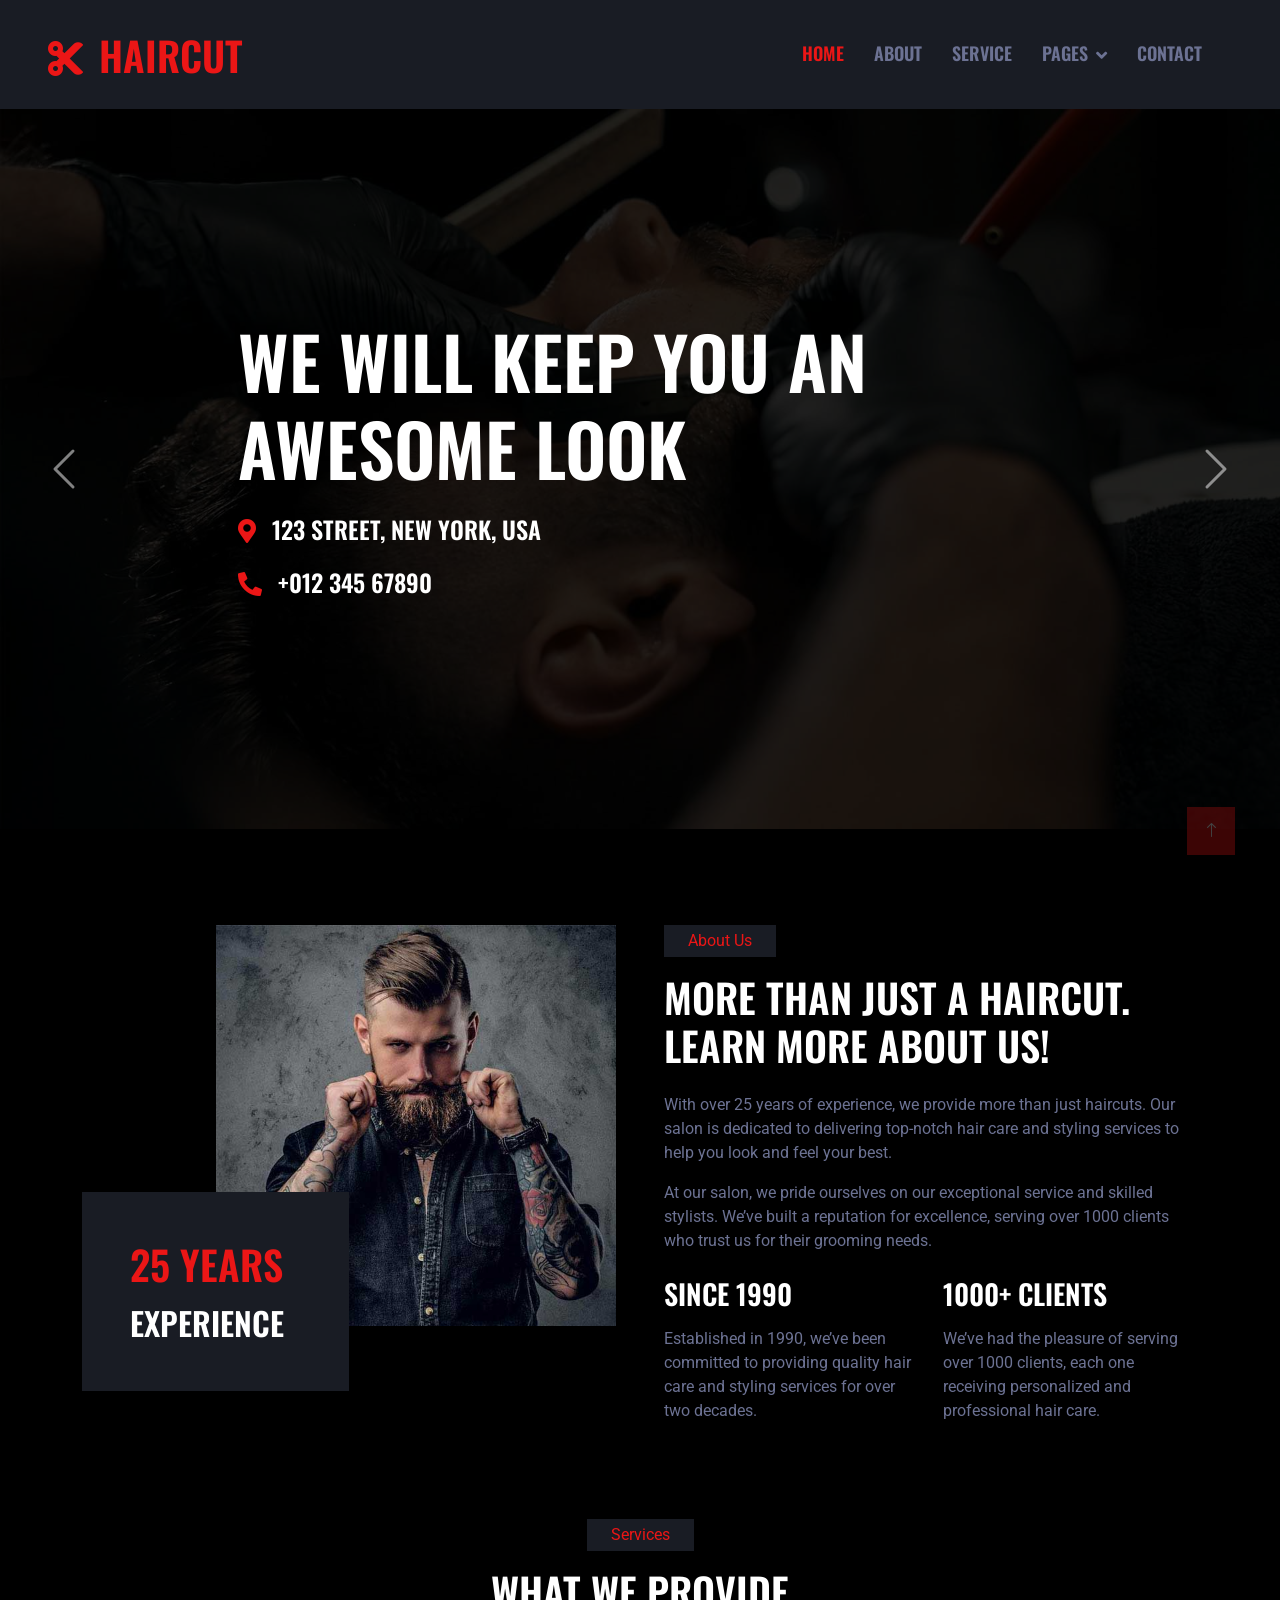
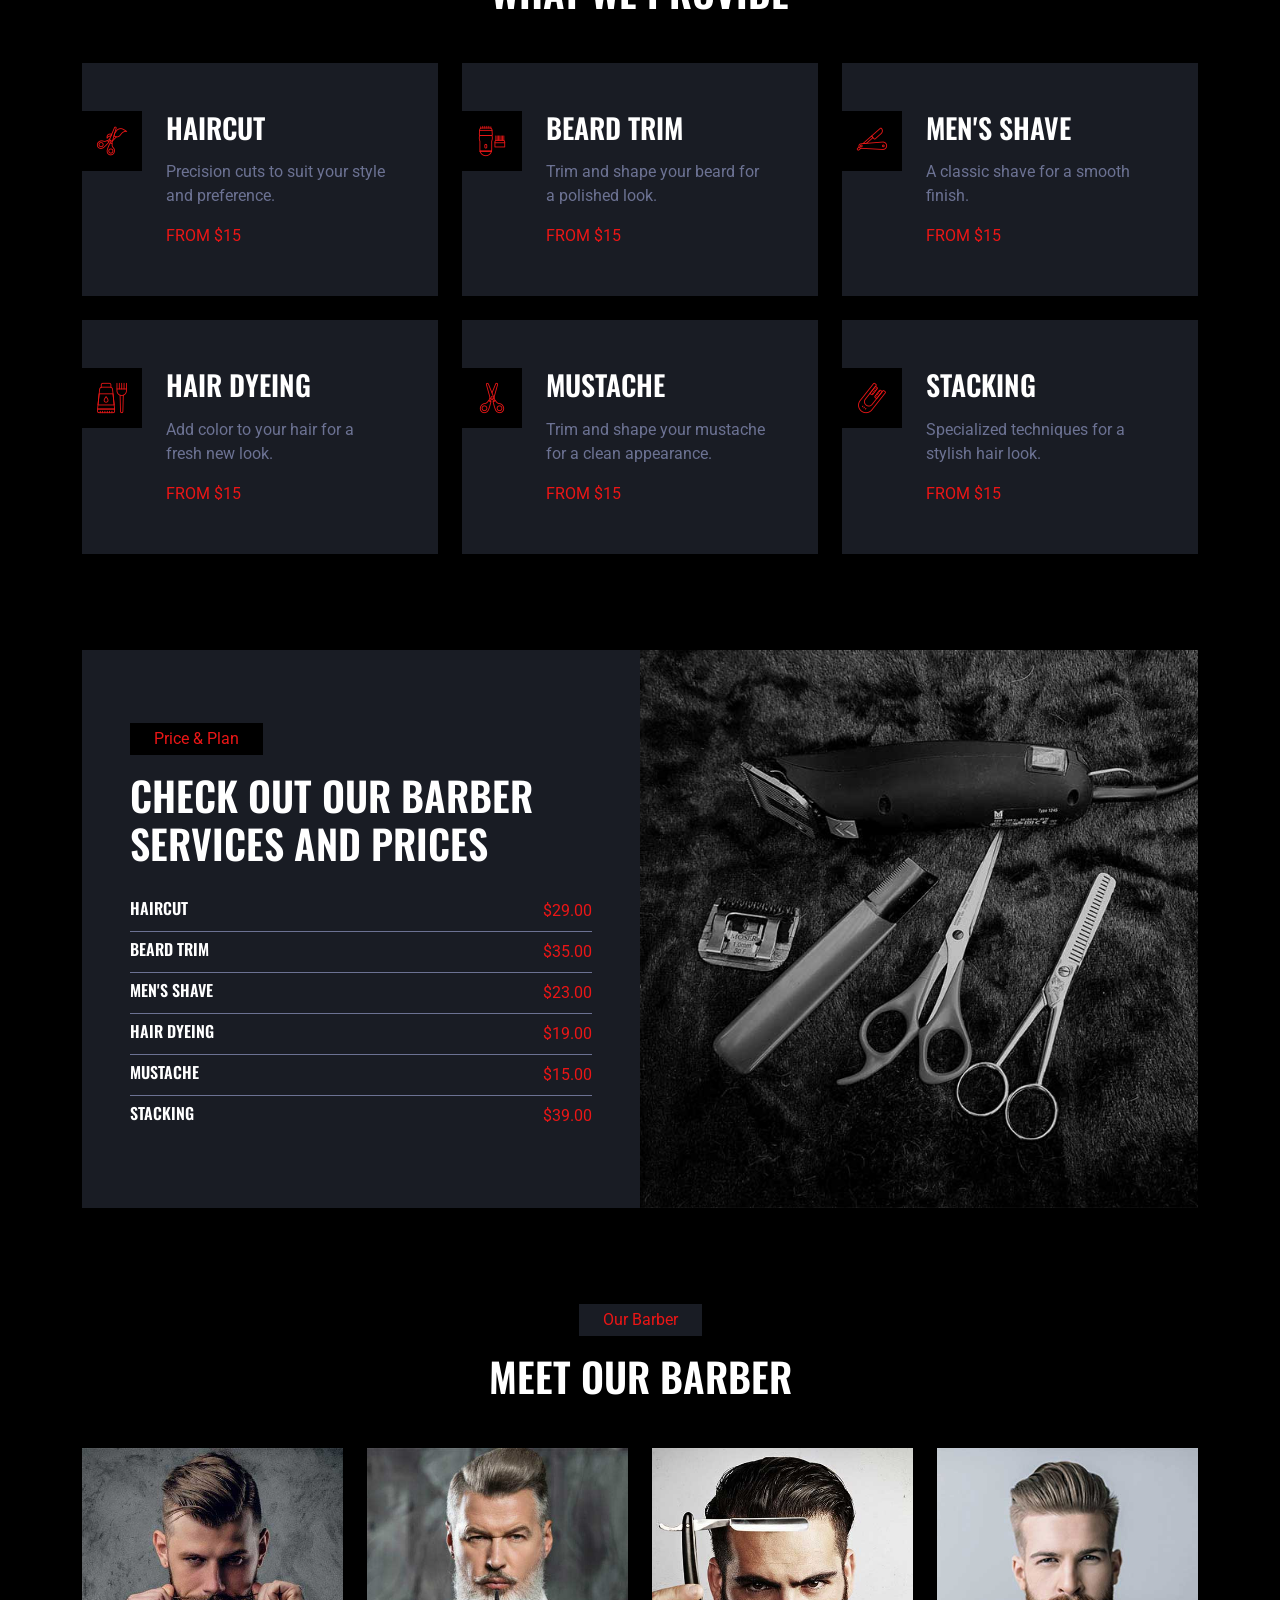
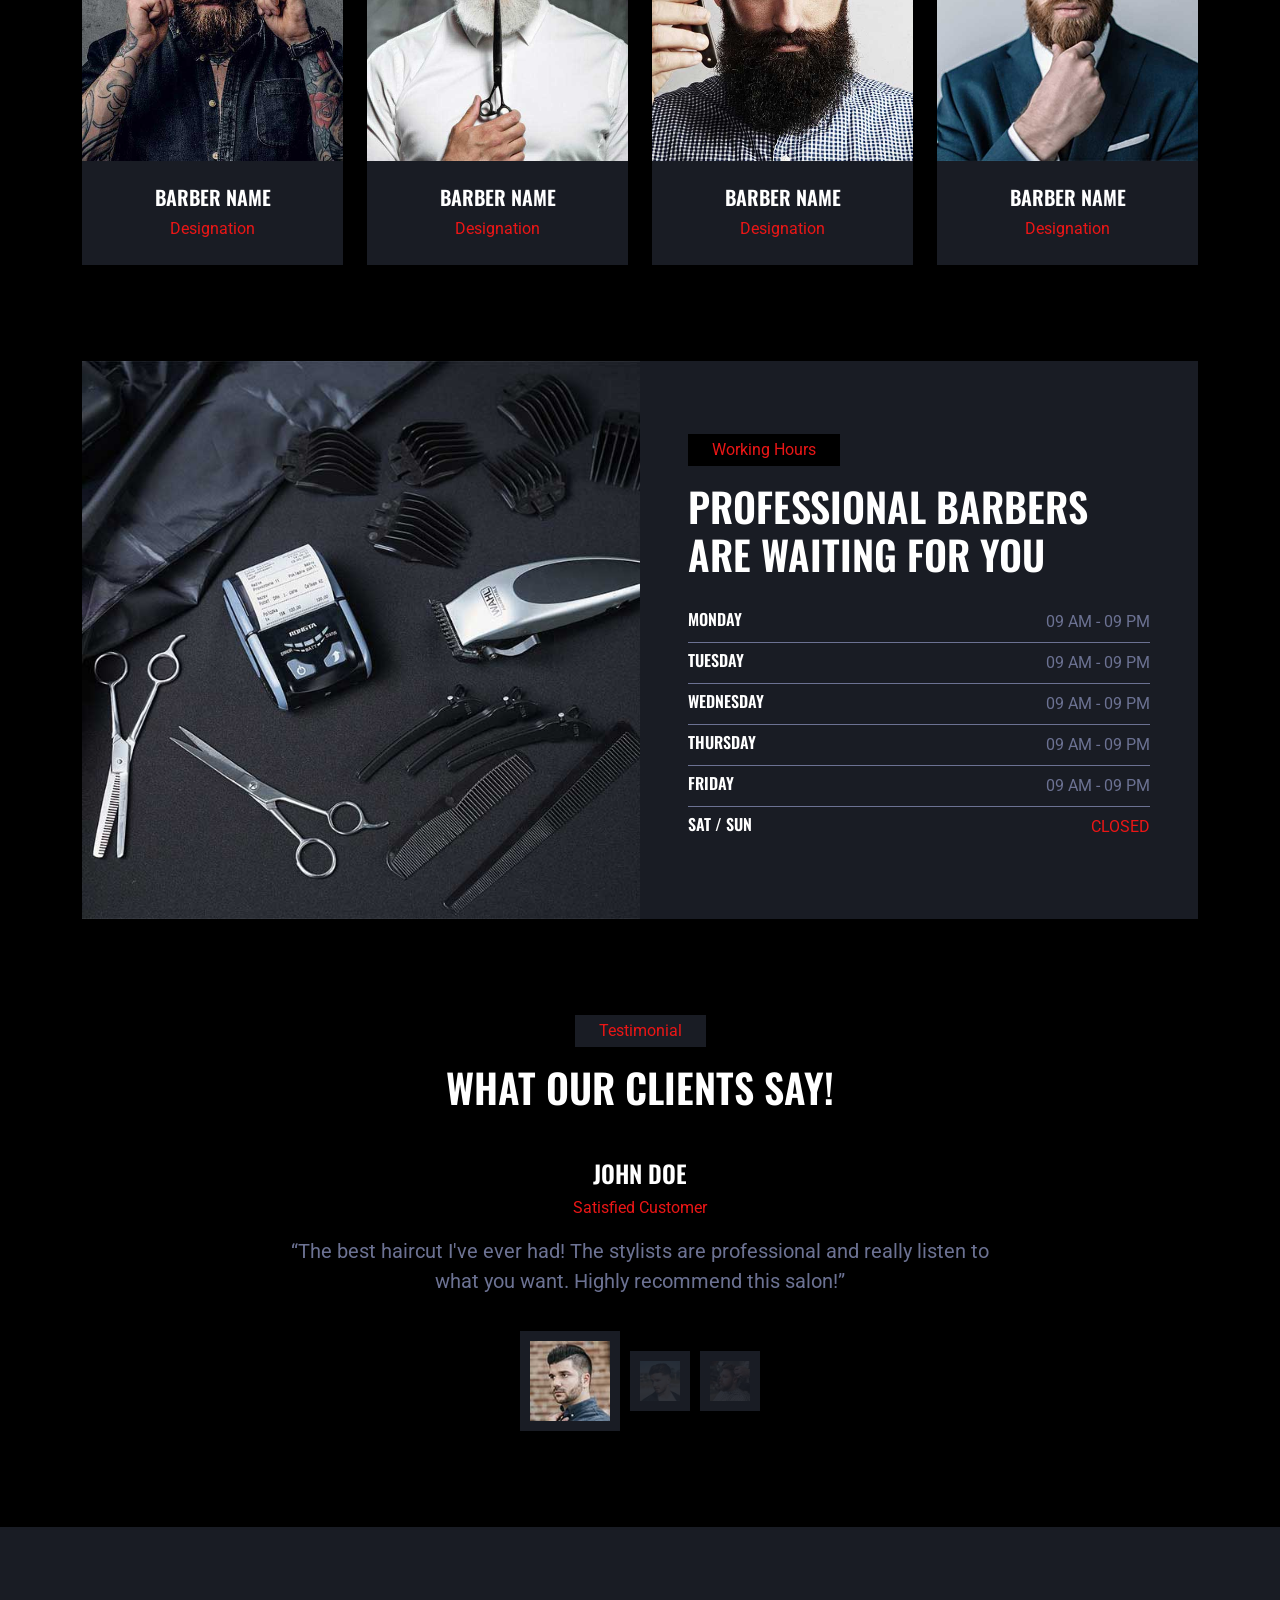
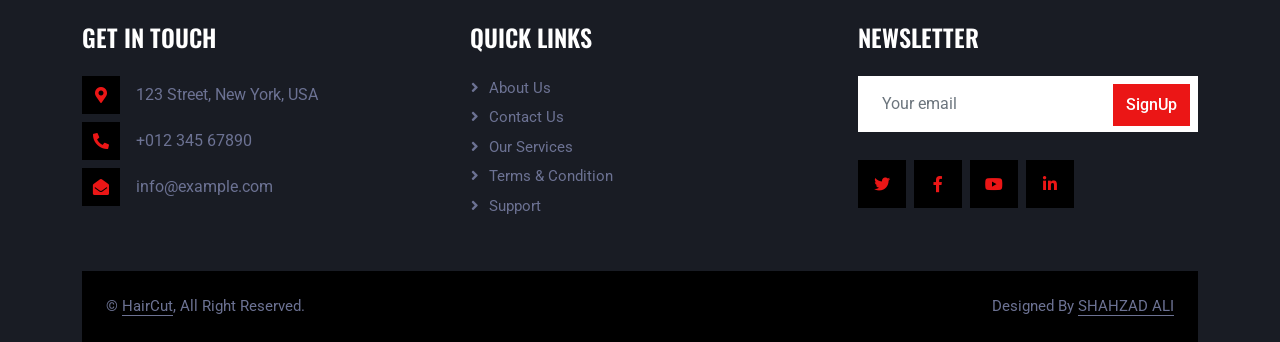
<file: index.html>
<!DOCTYPE html>
<html lang="en">
  <head>
    <meta charset="utf-8" />
    <title>HairCut - Hair Salon</title>
    <meta content="width=device-width, initial-scale=1.0" name="viewport" />
    <meta content="" name="keywords" />
    <meta content="" name="description" />

    <!-- Favicon -->
    <link href="img/haircut.png" rel="icon" />

    <!-- Google Web Fonts -->
    <link rel="preconnect" href="https://fonts.googleapis.com" />
    <link rel="preconnect" href="https://fonts.gstatic.com" crossorigin />
    <link
      href="https://fonts.googleapis.com/css2?family=Roboto:wght@400;500&family=Oswald:wght@600&display=swap"
      rel="stylesheet"
    />

    <!-- Icon Font Stylesheet -->
    <link
      href="https://cdnjs.cloudflare.com/ajax/libs/font-awesome/5.10.0/css/all.min.css"
      rel="stylesheet"
    />
    <link
      href="https://cdn.jsdelivr.net/npm/bootstrap-icons@1.4.1/font/bootstrap-icons.css"
      rel="stylesheet"
    />

    <!-- Libraries Stylesheet -->
    <link href="lib/animate/animate.min.css" rel="stylesheet" />
    <link href="lib/owlcarousel/assets/owl.carousel.min.css" rel="stylesheet" />

    <!-- Customized Bootstrap Stylesheet -->
    <link href="css/bootstrap.min.css" rel="stylesheet" />

    <!-- Template Stylesheet -->
    <link href="css/style.css" rel="stylesheet" />
  </head>

  <body>
    <!-- Spinner Start -->
    <div
      id="spinner"
      class="show bg-dark position-fixed translate-middle w-100 vh-100 top-50 start-50 d-flex align-items-center justify-content-center"
    >
      <div
        class="spinner-grow text-primary"
        style="width: 3rem; height: 3rem"
        role="status"
      >
        <span class="sr-only">Loading...</span>
      </div>
    </div>
    <!-- Spinner End -->

    <!-- Navbar Start -->
    <nav
      class="navbar navbar-expand-lg bg-secondary navbar-dark sticky-top py-lg-0 px-lg-5 wow fadeIn"
      data-wow-delay="0.1s"
    >
      <a href="index.html" class="navbar-brand ms-4 ms-lg-0">
        <h1 class="mb-0 text-primary text-uppercase">
          <i class="fa fa-cut me-3"></i>HairCut
        </h1>
      </a>
      <button
        type="button"
        class="navbar-toggler me-4"
        data-bs-toggle="collapse"
        data-bs-target="#navbarCollapse"
      >
        <span class="navbar-toggler-icon"></span>
      </button>
      <div class="collapse navbar-collapse" id="navbarCollapse">
        <div class="navbar-nav ms-auto p-4 p-lg-0">
          <a href="index.html" class="nav-item nav-link active">Home</a>
          <a href="about.html" class="nav-item nav-link">About</a>
          <a href="service.html" class="nav-item nav-link">Service</a>
          <div class="nav-item dropdown">
            <a
              href="#"
              class="nav-link dropdown-toggle"
              data-bs-toggle="dropdown"
              >Pages</a
            >
            <div class="dropdown-menu m-0">
              <a href="price.html" class="dropdown-item">Pricing Plan</a>
              <a href="team.html" class="dropdown-item">Our Barber</a>
              <a href="open.html" class="dropdown-item">Working Hours</a>
              <a href="testimonial.html" class="dropdown-item">Testimonial</a>
              <a href="404.html" class="dropdown-item">404 Page</a>
            </div>
          </div>
          <a href="contact.html" class="nav-item nav-link">Contact</a>
        </div>
      </div>
    </nav>
    <!-- Navbar End -->

    <!-- Carousel Start -->
    <div class="container-fluid p-0 mb-5 wow fadeIn" data-wow-delay="0.1s">
      <div id="header-carousel" class="carousel slide" data-bs-ride="carousel">
        <div class="carousel-inner">
          <div class="carousel-item active">
            <img class="w-100" src="img/carousel-1.jpg" alt="Image" />
            <div
              class="carousel-caption d-flex align-items-center justify-content-center text-start"
            >
              <div class="mx-sm-5 px-5" style="max-width: 900px">
                <h1
                  class="display-2 text-white text-uppercase mb-4 animated slideInDown"
                >
                  We Will Keep You An Awesome Look
                </h1>
                <h4 class="text-white text-uppercase mb-4 animated slideInDown">
                  <i class="fa fa-map-marker-alt text-primary me-3"></i>123
                  Street, New York, USA
                </h4>
                <h4 class="text-white text-uppercase mb-4 animated slideInDown">
                  <i class="fa fa-phone-alt text-primary me-3"></i>+012 345
                  67890
                </h4>
              </div>
            </div>
          </div>
          <div class="carousel-item">
            <img class="w-100" src="img/carousel-2.jpg" alt="Image" />
            <div
              class="carousel-caption d-flex align-items-center justify-content-center text-start"
            >
              <div class="mx-sm-5 px-5" style="max-width: 900px">
                <h1
                  class="display-2 text-white text-uppercase mb-4 animated slideInDown"
                >
                  Luxury Haircut at Affordable Price
                </h1>
                <h4 class="text-white text-uppercase mb-4 animated slideInDown">
                  <i class="fa fa-map-marker-alt text-primary me-3"></i>123
                  Street, New York, USA
                </h4>
                <h4 class="text-white text-uppercase mb-4 animated slideInDown">
                  <i class="fa fa-phone-alt text-primary me-3"></i>+012 345
                  67890
                </h4>
              </div>
            </div>
          </div>
        </div>
        <button
          class="carousel-control-prev"
          type="button"
          data-bs-target="#header-carousel"
          data-bs-slide="prev"
        >
          <span class="carousel-control-prev-icon" aria-hidden="true"></span>
          <span class="visually-hidden">Previous</span>
        </button>
        <button
          class="carousel-control-next"
          type="button"
          data-bs-target="#header-carousel"
          data-bs-slide="next"
        >
          <span class="carousel-control-next-icon" aria-hidden="true"></span>
          <span class="visually-hidden">Next</span>
        </button>
      </div>
    </div>
    <!-- Carousel End -->

    <!-- About Start -->
    <div class="container-xxl py-5">
      <div class="container">
        <div class="row g-5">
          <div class="col-lg-6 wow fadeIn" data-wow-delay="0.1s">
            <div class="d-flex flex-column">
              <img
                class="img-fluid w-75 align-self-end"
                src="img/about.jpg"
                alt="Hair Salon"
              />
              <div class="w-50 bg-secondary p-5" style="margin-top: -25%">
                <h1 class="text-uppercase text-primary mb-3">25 Years</h1>
                <h2 class="text-uppercase mb-0">Experience</h2>
              </div>
            </div>
          </div>
          <div class="col-lg-6 wow fadeIn" data-wow-delay="0.5s">
            <p class="d-inline-block bg-secondary text-primary py-1 px-4">
              About Us
            </p>
            <h1 class="text-uppercase mb-4">
              More Than Just A Haircut. Learn More About Us!
            </h1>
            <p>
              With over 25 years of experience, we provide more than just
              haircuts. Our salon is dedicated to delivering top-notch hair care
              and styling services to help you look and feel your best.
            </p>
            <p class="mb-4">
              At our salon, we pride ourselves on our exceptional service and
              skilled stylists. We’ve built a reputation for excellence, serving
              over 1000 clients who trust us for their grooming needs.
            </p>
            <div class="row g-4">
              <div class="col-md-6">
                <h3 class="text-uppercase mb-3">Since 1990</h3>
                <p class="mb-0">
                  Established in 1990, we’ve been committed to providing quality
                  hair care and styling services for over two decades.
                </p>
              </div>
              <div class="col-md-6">
                <h3 class="text-uppercase mb-3">1000+ Clients</h3>
                <p class="mb-0">
                  We’ve had the pleasure of serving over 1000 clients, each one
                  receiving personalized and professional hair care.
                </p>
              </div>
            </div>
          </div>
        </div>
      </div>
    </div>
    <!-- About End -->

    <!-- Service Start -->
    <div class="container-xxl py-5">
      <div class="container">
        <div
          class="text-center mx-auto mb-5 wow fadeInUp"
          data-wow-delay="0.1s"
          style="max-width: 600px"
        >
          <p class="d-inline-block bg-secondary text-primary py-1 px-4">
            Services
          </p>
          <h1 class="text-uppercase">What We Provide</h1>
        </div>
        <div class="row g-4">
          <!-- Service Item -->
          <div class="col-lg-4 col-md-6 wow fadeInUp" data-wow-delay="0.1s">
            <div
              class="service-item position-relative overflow-hidden bg-secondary d-flex h-100 p-5 ps-0"
            >
              <div
                class="bg-dark d-flex flex-shrink-0 align-items-center justify-content-center"
                style="width: 60px; height: 60px"
              >
                <img class="img-fluid" src="img/haircut.png" alt="Haircut" />
              </div>
              <div class="ps-4">
                <h3 class="text-uppercase mb-3">Haircut</h3>
                <p>Precision cuts to suit your style and preference.</p>
                <span class="text-uppercase text-primary">From $15</span>
              </div>
              <a class="btn btn-square" href="#"
                ><i class="fa fa-plus text-primary"></i
              ></a>
            </div>
          </div>
          <!-- Service Item -->
          <div class="col-lg-4 col-md-6 wow fadeInUp" data-wow-delay="0.3s">
            <div
              class="service-item position-relative overflow-hidden bg-secondary d-flex h-100 p-5 ps-0"
            >
              <div
                class="bg-dark d-flex flex-shrink-0 align-items-center justify-content-center"
                style="width: 60px; height: 60px"
              >
                <img
                  class="img-fluid"
                  src="img/beard-trim.png"
                  alt="Beard Trim"
                />
              </div>
              <div class="ps-4">
                <h3 class="text-uppercase mb-3">Beard Trim</h3>
                <p>Trim and shape your beard for a polished look.</p>
                <span class="text-uppercase text-primary">From $15</span>
              </div>
              <a class="btn btn-square" href="#"
                ><i class="fa fa-plus text-primary"></i
              ></a>
            </div>
          </div>
          <!-- Service Item -->
          <div class="col-lg-4 col-md-6 wow fadeInUp" data-wow-delay="0.5s">
            <div
              class="service-item position-relative overflow-hidden bg-secondary d-flex h-100 p-5 ps-0"
            >
              <div
                class="bg-dark d-flex flex-shrink-0 align-items-center justify-content-center"
                style="width: 60px; height: 60px"
              >
                <img
                  class="img-fluid"
                  src="img/mans-shave.png"
                  alt="Men's Shave"
                />
              </div>
              <div class="ps-4">
                <h3 class="text-uppercase mb-3">Men's Shave</h3>
                <p>A classic shave for a smooth finish.</p>
                <span class="text-uppercase text-primary">From $15</span>
              </div>
              <a class="btn btn-square" href="#"
                ><i class="fa fa-plus text-primary"></i
              ></a>
            </div>
          </div>
          <!-- Service Item -->
          <div class="col-lg-4 col-md-6 wow fadeInUp" data-wow-delay="0.1s">
            <div
              class="service-item position-relative overflow-hidden bg-secondary d-flex h-100 p-5 ps-0"
            >
              <div
                class="bg-dark d-flex flex-shrink-0 align-items-center justify-content-center"
                style="width: 60px; height: 60px"
              >
                <img
                  class="img-fluid"
                  src="img/hair-dyeing.png"
                  alt="Hair Dyeing"
                />
              </div>
              <div class="ps-4">
                <h3 class="text-uppercase mb-3">Hair Dyeing</h3>
                <p>Add color to your hair for a fresh new look.</p>
                <span class="text-uppercase text-primary">From $15</span>
              </div>
              <a class="btn btn-square" href="#"
                ><i class="fa fa-plus text-primary"></i
              ></a>
            </div>
          </div>
          <!-- Service Item -->
          <div class="col-lg-4 col-md-6 wow fadeInUp" data-wow-delay="0.3s">
            <div
              class="service-item position-relative overflow-hidden bg-secondary d-flex h-100 p-5 ps-0"
            >
              <div
                class="bg-dark d-flex flex-shrink-0 align-items-center justify-content-center"
                style="width: 60px; height: 60px"
              >
                <img class="img-fluid" src="img/mustache.png" alt="Mustache" />
              </div>
              <div class="ps-4">
                <h3 class="text-uppercase mb-3">Mustache</h3>
                <p>Trim and shape your mustache for a clean appearance.</p>
                <span class="text-uppercase text-primary">From $15</span>
              </div>
              <a class="btn btn-square" href="#"
                ><i class="fa fa-plus text-primary"></i
              ></a>
            </div>
          </div>
          <!-- Service Item -->
          <div class="col-lg-4 col-md-6 wow fadeInUp" data-wow-delay="0.5s">
            <div
              class="service-item position-relative overflow-hidden bg-secondary d-flex h-100 p-5 ps-0"
            >
              <div
                class="bg-dark d-flex flex-shrink-0 align-items-center justify-content-center"
                style="width: 60px; height: 60px"
              >
                <img class="img-fluid" src="img/stacking.png" alt="Stacking" />
              </div>
              <div class="ps-4">
                <h3 class="text-uppercase mb-3">Stacking</h3>
                <p>Specialized techniques for a stylish hair look.</p>
                <span class="text-uppercase text-primary">From $15</span>
              </div>
              <a class="btn btn-square" href="#"
                ><i class="fa fa-plus text-primary"></i
              ></a>
            </div>
          </div>
        </div>
      </div>
    </div>
    <!-- Service End -->

    <!-- Price Start -->
    <div class="container-xxl py-5">
      <div class="container">
        <div class="row g-0">
          <div class="col-lg-6 wow fadeIn" data-wow-delay="0.1s">
            <div
              class="bg-secondary h-100 d-flex flex-column justify-content-center p-5"
            >
              <p class="d-inline-flex bg-dark text-primary py-1 px-4 me-auto">
                Price & Plan
              </p>
              <h1 class="text-uppercase mb-4">
                Check Out Our Barber Services And Prices
              </h1>
              <div>
                <div class="d-flex justify-content-between border-bottom py-2">
                  <h6 class="text-uppercase mb-0">Haircut</h6>
                  <span class="text-uppercase text-primary">$29.00</span>
                </div>
                <div class="d-flex justify-content-between border-bottom py-2">
                  <h6 class="text-uppercase mb-0">Beard Trim</h6>
                  <span class="text-uppercase text-primary">$35.00</span>
                </div>
                <div class="d-flex justify-content-between border-bottom py-2">
                  <h6 class="text-uppercase mb-0">Men's Shave</h6>
                  <span class="text-uppercase text-primary">$23.00</span>
                </div>
                <div class="d-flex justify-content-between border-bottom py-2">
                  <h6 class="text-uppercase mb-0">Hair Dyeing</h6>
                  <span class="text-uppercase text-primary">$19.00</span>
                </div>
                <div class="d-flex justify-content-between border-bottom py-2">
                  <h6 class="text-uppercase mb-0">Mustache</h6>
                  <span class="text-uppercase text-primary">$15.00</span>
                </div>
                <div class="d-flex justify-content-between py-2">
                  <h6 class="text-uppercase mb-0">Stacking</h6>
                  <span class="text-uppercase text-primary">$39.00</span>
                </div>
              </div>
            </div>
          </div>
          <div class="col-lg-6 wow fadeIn" data-wow-delay="0.5s">
            <div class="h-100">
              <img
                class="img-fluid h-100"
                src="img/price.jpg"
                alt="Price List"
              />
            </div>
          </div>
        </div>
      </div>
    </div>
    <!-- Price End -->

    <!-- Team Start -->
    <div class="container-xxl py-5">
      <div class="container">
        <div
          class="text-center mx-auto mb-5 wow fadeInUp"
          data-wow-delay="0.1s"
          style="max-width: 600px"
        >
          <p class="d-inline-block bg-secondary text-primary py-1 px-4">
            Our Barber
          </p>
          <h1 class="text-uppercase">Meet Our Barber</h1>
        </div>
        <div class="row g-4">
          <div class="col-lg-3 col-md-6 wow fadeInUp" data-wow-delay="0.1s">
            <div class="team-item">
              <div class="team-img position-relative overflow-hidden">
                <img class="img-fluid" src="img/team-1.jpg" alt="" />
                <div class="team-social">
                  <a class="btn btn-square" href=""
                    ><i class="fab fa-facebook-f"></i
                  ></a>
                  <a class="btn btn-square" href=""
                    ><i class="fab fa-twitter"></i
                  ></a>
                  <a class="btn btn-square" href=""
                    ><i class="fab fa-instagram"></i
                  ></a>
                </div>
              </div>
              <div class="bg-secondary text-center p-4">
                <h5 class="text-uppercase">Barber Name</h5>
                <span class="text-primary">Designation</span>
              </div>
            </div>
          </div>
          <div class="col-lg-3 col-md-6 wow fadeInUp" data-wow-delay="0.3s">
            <div class="team-item">
              <div class="team-img position-relative overflow-hidden">
                <img class="img-fluid" src="img/team-2.jpg" alt="" />
                <div class="team-social">
                  <a class="btn btn-square" href=""
                    ><i class="fab fa-facebook-f"></i
                  ></a>
                  <a class="btn btn-square" href=""
                    ><i class="fab fa-twitter"></i
                  ></a>
                  <a class="btn btn-square" href=""
                    ><i class="fab fa-instagram"></i
                  ></a>
                </div>
              </div>
              <div class="bg-secondary text-center p-4">
                <h5 class="text-uppercase">Barber Name</h5>
                <span class="text-primary">Designation</span>
              </div>
            </div>
          </div>
          <div class="col-lg-3 col-md-6 wow fadeInUp" data-wow-delay="0.5s">
            <div class="team-item">
              <div class="team-img position-relative overflow-hidden">
                <img class="img-fluid" src="img/team-3.jpg" alt="" />
                <div class="team-social">
                  <a class="btn btn-square" href=""
                    ><i class="fab fa-facebook-f"></i
                  ></a>
                  <a class="btn btn-square" href=""
                    ><i class="fab fa-twitter"></i
                  ></a>
                  <a class="btn btn-square" href=""
                    ><i class="fab fa-instagram"></i
                  ></a>
                </div>
              </div>
              <div class="bg-secondary text-center p-4">
                <h5 class="text-uppercase">Barber Name</h5>
                <span class="text-primary">Designation</span>
              </div>
            </div>
          </div>
          <div class="col-lg-3 col-md-6 wow fadeInUp" data-wow-delay="0.7s">
            <div class="team-item">
              <div class="team-img position-relative overflow-hidden">
                <img class="img-fluid" src="img/team-4.jpg" alt="" />
                <div class="team-social">
                  <a class="btn btn-square" href=""
                    ><i class="fab fa-facebook-f"></i
                  ></a>
                  <a class="btn btn-square" href=""
                    ><i class="fab fa-twitter"></i
                  ></a>
                  <a class="btn btn-square" href=""
                    ><i class="fab fa-instagram"></i
                  ></a>
                </div>
              </div>
              <div class="bg-secondary text-center p-4">
                <h5 class="text-uppercase">Barber Name</h5>
                <span class="text-primary">Designation</span>
              </div>
            </div>
          </div>
        </div>
      </div>
    </div>
    <!-- Team End -->

    <!-- Working Hours Start -->
    <div class="container-xxl py-5">
      <div class="container">
        <div class="row g-0">
          <div class="col-lg-6 wow fadeIn" data-wow-delay="0.1s">
            <div class="h-100">
              <img class="img-fluid h-100" src="img/open.jpg" alt="" />
            </div>
          </div>
          <div class="col-lg-6 wow fadeIn" data-wow-delay="0.5s">
            <div
              class="bg-secondary h-100 d-flex flex-column justify-content-center p-5"
            >
              <p class="d-inline-flex bg-dark text-primary py-1 px-4 me-auto">
                Working Hours
              </p>
              <h1 class="text-uppercase mb-4">
                Professional Barbers Are Waiting For You
              </h1>
              <div>
                <div class="d-flex justify-content-between border-bottom py-2">
                  <h6 class="text-uppercase mb-0">Monday</h6>
                  <span class="text-uppercase">09 AM - 09 PM</span>
                </div>
                <div class="d-flex justify-content-between border-bottom py-2">
                  <h6 class="text-uppercase mb-0">Tuesday</h6>
                  <span class="text-uppercase">09 AM - 09 PM</span>
                </div>
                <div class="d-flex justify-content-between border-bottom py-2">
                  <h6 class="text-uppercase mb-0">Wednesday</h6>
                  <span class="text-uppercase">09 AM - 09 PM</span>
                </div>
                <div class="d-flex justify-content-between border-bottom py-2">
                  <h6 class="text-uppercase mb-0">Thursday</h6>
                  <span class="text-uppercase">09 AM - 09 PM</span>
                </div>
                <div class="d-flex justify-content-between border-bottom py-2">
                  <h6 class="text-uppercase mb-0">Friday</h6>
                  <span class="text-uppercase">09 AM - 09 PM</span>
                </div>
                <div class="d-flex justify-content-between py-2">
                  <h6 class="text-uppercase mb-0">Sat / Sun</h6>
                  <span class="text-uppercase text-primary">Closed</span>
                </div>
              </div>
            </div>
          </div>
        </div>
      </div>
    </div>
    <!-- Working Hours End -->

    <!-- Testimonial Start -->
    <div class="container-xxl py-5">
      <div class="container">
        <div
          class="text-center mx-auto mb-5 wow fadeInUp"
          data-wow-delay="0.1s"
          style="max-width: 600px"
        >
          <p class="d-inline-block bg-secondary text-primary py-1 px-4">
            Testimonial
          </p>
          <h1 class="text-uppercase">What Our Clients Say!</h1>
        </div>
        <div
          class="owl-carousel testimonial-carousel wow fadeInUp"
          data-wow-delay="0.1s"
        >
          <!-- Testimonial Item -->
          <div
            class="testimonial-item text-center"
            data-dot="<img class='img-fluid' src='img/testimonial-1.jpg' alt='Client 1'>"
          >
            <h4 class="text-uppercase">John Doe</h4>
            <p class="text-primary">Satisfied Customer</p>
            <span class="fs-5"
              >“The best haircut I've ever had! The stylists are professional
              and really listen to what you want. Highly recommend this
              salon!”</span
            >
          </div>
          <!-- Testimonial Item -->
          <div
            class="testimonial-item text-center"
            data-dot="<img class='img-fluid' src='img/testimonial-2.jpg' alt='Client 2'>"
          >
            <h4 class="text-uppercase">Jane Smith</h4>
            <p class="text-primary">Regular Client</p>
            <span class="fs-5"
              >“I love coming here for my beard trims. The staff is friendly and
              the service is top-notch. Always a great experience!”</span
            >
          </div>
          <!-- Testimonial Item -->
          <div
            class="testimonial-item text-center"
            data-dot="<img class='img-fluid' src='img/testimonial-3.jpg' alt='Client 3'>"
          >
            <h4 class="text-uppercase">Michael Brown</h4>
            <p class="text-primary">Loyal Patron</p>
            <span class="fs-5"
              >“Fantastic service every time! From haircuts to hair dyeing, they
              always exceed my expectations. Best salon in town!”</span
            >
          </div>
        </div>
      </div>
    </div>
    <!-- Testimonial End -->

    <!-- Footer Start -->
    <div
      class="container-fluid bg-secondary text-light footer mt-5 pt-5 wow fadeIn"
      data-wow-delay="0.1s"
    >
      <div class="container py-5">
        <div class="row g-5">
          <div class="col-lg-4 col-md-6">
            <h4 class="text-uppercase mb-4">Get In Touch</h4>
            <div class="d-flex align-items-center mb-2">
              <div class="btn-square bg-dark flex-shrink-0 me-3">
                <span class="fa fa-map-marker-alt text-primary"></span>
              </div>
              <span>123 Street, New York, USA</span>
            </div>
            <div class="d-flex align-items-center mb-2">
              <div class="btn-square bg-dark flex-shrink-0 me-3">
                <span class="fa fa-phone-alt text-primary"></span>
              </div>
              <span>+012 345 67890</span>
            </div>
            <div class="d-flex align-items-center">
              <div class="btn-square bg-dark flex-shrink-0 me-3">
                <span class="fa fa-envelope-open text-primary"></span>
              </div>
              <span>info@example.com</span>
            </div>
          </div>
          <div class="col-lg-4 col-md-6">
            <h4 class="text-uppercase mb-4">Quick Links</h4>
            <a class="btn btn-link" href="about.html">About Us</a>
            <a class="btn btn-link" href="contact.html">Contact Us</a>
            <a class="btn btn-link" href="service.html">Our Services</a>
            <a class="btn btn-link" href="index.html">Terms & Condition</a>
            <a class="btn btn-link" href="contact.html">Support</a>
          </div>
          <div class="col-lg-4 col-md-6">
            <h4 class="text-uppercase mb-4">Newsletter</h4>
            <form action="">
              <div class="position-relative mb-4">
                <input
                  class="form-control border-0 w-100 py-3 ps-4 pe-5"
                  type="text"
                  placeholder="Your email"
                  required
                />
                <button
                  type="submit"
                  class="btn btn-primary py-2 position-absolute top-0 end-0 mt-2 me-2"
                >
                  SignUp
                </button>
              </div>
            </form>
            <div class="d-flex pt-1 m-n1">
              <a class="btn btn-lg-square btn-dark text-primary m-1" href=""
                ><i class="fab fa-twitter"></i
              ></a>
              <a class="btn btn-lg-square btn-dark text-primary m-1" href=""
                ><i class="fab fa-facebook-f"></i
              ></a>
              <a class="btn btn-lg-square btn-dark text-primary m-1" href=""
                ><i class="fab fa-youtube"></i
              ></a>
              <a class="btn btn-lg-square btn-dark text-primary m-1" href=""
                ><i class="fab fa-linkedin-in"></i
              ></a>
            </div>
          </div>
        </div>
      </div>
      <div class="container">
        <div class="copyright">
          <div class="row">
            <div class="col-md-6 text-center text-md-start mb-3 mb-md-0">
              &copy; <a class="border-bottom" href="#">HairCut</a>, All Right
              Reserved.
            </div>
            <div class="col-md-6 text-center text-md-end">
              Designed By
              <a class="border-bottom" href="https://shahzadalihub.netlify.app"
                >SHAHZAD ALI</a
              >
            </div>
          </div>
        </div>
      </div>
    </div>
    <!-- Footer End -->

    <!-- Back to Top -->
    <a href="#" class="btn btn-primary btn-lg-square back-to-top"
      ><i class="bi bi-arrow-up"></i
    ></a>

    <!-- JavaScript Libraries -->
    <script src="https://code.jquery.com/jquery-3.4.1.min.js"></script>
    <script src="https://cdn.jsdelivr.net/npm/bootstrap@5.0.0/dist/js/bootstrap.bundle.min.js"></script>
    <script src="lib/wow/wow.min.js"></script>
    <script src="lib/easing/easing.min.js"></script>
    <script src="lib/waypoints/waypoints.min.js"></script>
    <script src="lib/owlcarousel/owl.carousel.min.js"></script>

    <!-- Template Javascript -->
    <script src="js/main.js"></script>
  </body>
</html>
</file>
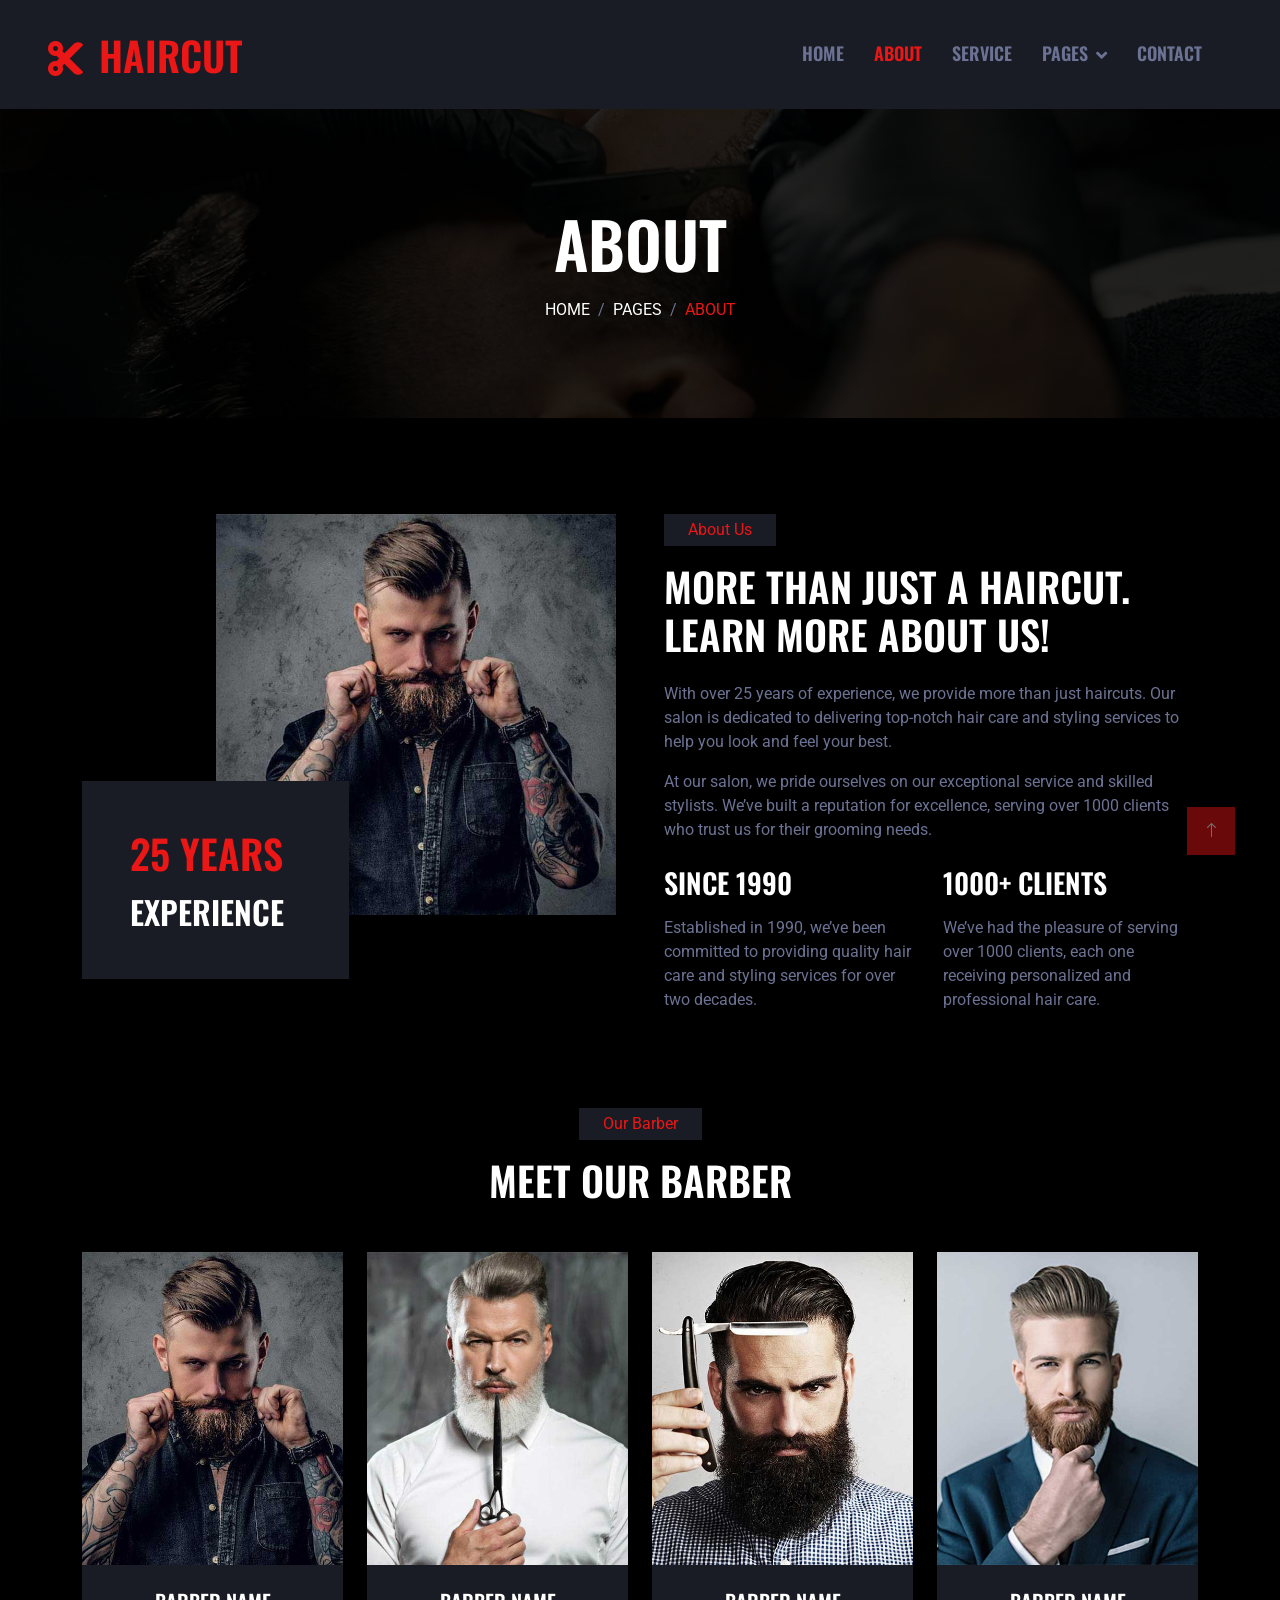
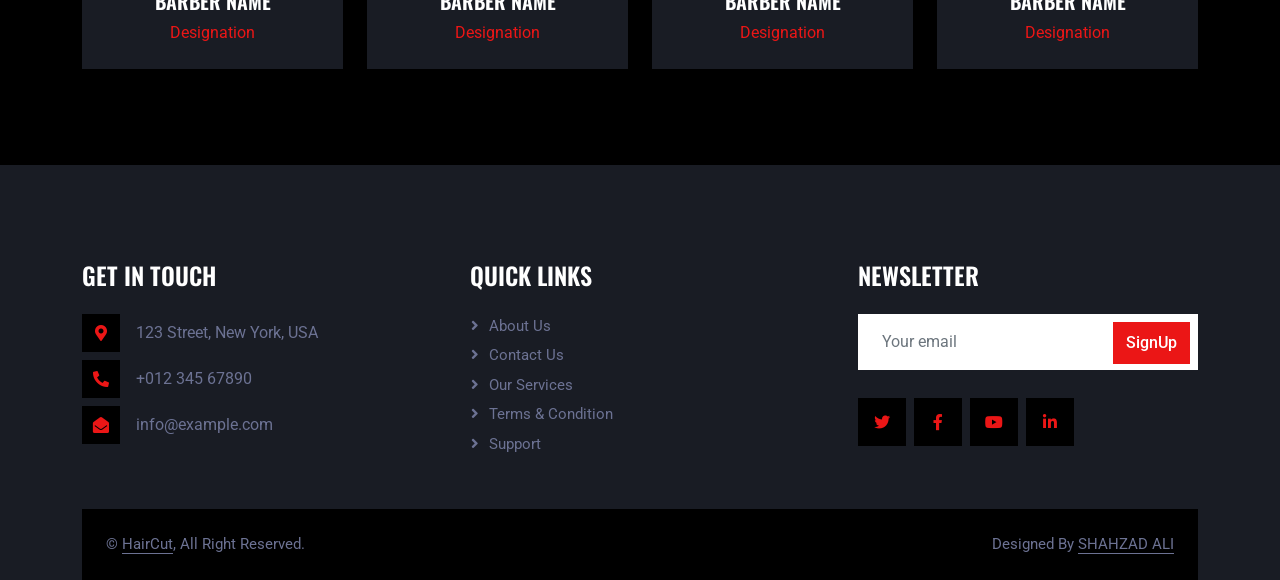
<file: about.html>
<!DOCTYPE html>
<html lang="en">
  <head>
    <meta charset="utf-8" />
    <title>HairCut - Hair Salon</title>
    <meta content="width=device-width, initial-scale=1.0" name="viewport" />
    <meta content="" name="keywords" />
    <meta content="" name="description" />

    <!-- Favicon -->
    <link href="img/haircut.png" rel="icon" />

    <!-- Google Web Fonts -->
    <link rel="preconnect" href="https://fonts.googleapis.com" />
    <link rel="preconnect" href="https://fonts.gstatic.com" crossorigin />
    <link
      href="https://fonts.googleapis.com/css2?family=Roboto:wght@400;500&family=Oswald:wght@600&display=swap"
      rel="stylesheet"
    />

    <!-- Icon Font Stylesheet -->
    <link
      href="https://cdnjs.cloudflare.com/ajax/libs/font-awesome/5.10.0/css/all.min.css"
      rel="stylesheet"
    />
    <link
      href="https://cdn.jsdelivr.net/npm/bootstrap-icons@1.4.1/font/bootstrap-icons.css"
      rel="stylesheet"
    />

    <!-- Libraries Stylesheet -->
    <link href="lib/animate/animate.min.css" rel="stylesheet" />
    <link href="lib/owlcarousel/assets/owl.carousel.min.css" rel="stylesheet" />

    <!-- Customized Bootstrap Stylesheet -->
    <link href="css/bootstrap.min.css" rel="stylesheet" />

    <!-- Template Stylesheet -->
    <link href="css/style.css" rel="stylesheet" />
  </head>

  <body>
    <!-- Spinner Start -->
    <div
      id="spinner"
      class="show bg-dark position-fixed translate-middle w-100 vh-100 top-50 start-50 d-flex align-items-center justify-content-center"
    >
      <div
        class="spinner-grow text-primary"
        style="width: 3rem; height: 3rem"
        role="status"
      >
        <span class="sr-only">Loading...</span>
      </div>
    </div>
    <!-- Spinner End -->

    <!-- Navbar Start -->
    <nav
      class="navbar navbar-expand-lg bg-secondary navbar-dark sticky-top py-lg-0 px-lg-5 wow fadeIn"
      data-wow-delay="0.1s"
    >
      <a href="index.html" class="navbar-brand ms-4 ms-lg-0">
        <h1 class="mb-0 text-primary text-uppercase">
          <i class="fa fa-cut me-3"></i>HairCut
        </h1>
      </a>
      <button
        type="button"
        class="navbar-toggler me-4"
        data-bs-toggle="collapse"
        data-bs-target="#navbarCollapse"
      >
        <span class="navbar-toggler-icon"></span>
      </button>
      <div class="collapse navbar-collapse" id="navbarCollapse">
        <div class="navbar-nav ms-auto p-4 p-lg-0">
          <a href="index.html" class="nav-item nav-link">Home</a>
          <a href="about.html" class="nav-item nav-link active">About</a>
          <a href="service.html" class="nav-item nav-link">Service</a>
          <div class="nav-item dropdown">
            <a
              href="#"
              class="nav-link dropdown-toggle"
              data-bs-toggle="dropdown"
              >Pages</a
            >
            <div class="dropdown-menu m-0">
              <a href="price.html" class="dropdown-item">Pricing Plan</a>
              <a href="team.html" class="dropdown-item">Our Barber</a>
              <a href="open.html" class="dropdown-item">Working Hours</a>
              <a href="testimonial.html" class="dropdown-item">Testimonial</a>
              <a href="404.html" class="dropdown-item">404 Page</a>
            </div>
          </div>
          <a href="contact.html" class="nav-item nav-link">Contact</a>
        </div>
      </div>
    </nav>
    <!-- Navbar End -->

    <!-- Page Header Start -->
    <div
      class="container-fluid page-header py-5 mb-5 wow fadeIn"
      data-wow-delay="0.1s"
    >
      <div class="container text-center py-5">
        <h1
          class="display-3 text-white text-uppercase mb-3 animated slideInDown"
        >
          About
        </h1>
        <nav aria-label="breadcrumb animated slideInDown">
          <ol class="breadcrumb justify-content-center text-uppercase mb-0">
            <li class="breadcrumb-item">
              <a class="text-white" href="index.html">Home</a>
            </li>
            <li class="breadcrumb-item">
              <a class="text-white" href="#">Pages</a>
            </li>
            <li class="breadcrumb-item text-primary active" aria-current="page">
              About
            </li>
          </ol>
        </nav>
      </div>
    </div>
    <!-- Page Header End -->

    <!-- About Start -->
    <div class="container-xxl py-5">
      <div class="container">
        <div class="row g-5">
          <div class="col-lg-6 wow fadeIn" data-wow-delay="0.1s">
            <div class="d-flex flex-column">
              <img
                class="img-fluid w-75 align-self-end"
                src="img/about.jpg"
                alt="Hair Salon"
              />
              <div class="w-50 bg-secondary p-5" style="margin-top: -25%">
                <h1 class="text-uppercase text-primary mb-3">25 Years</h1>
                <h2 class="text-uppercase mb-0">Experience</h2>
              </div>
            </div>
          </div>
          <div class="col-lg-6 wow fadeIn" data-wow-delay="0.5s">
            <p class="d-inline-block bg-secondary text-primary py-1 px-4">
              About Us
            </p>
            <h1 class="text-uppercase mb-4">
              More Than Just A Haircut. Learn More About Us!
            </h1>
            <p>
              With over 25 years of experience, we provide more than just
              haircuts. Our salon is dedicated to delivering top-notch hair care
              and styling services to help you look and feel your best.
            </p>
            <p class="mb-4">
              At our salon, we pride ourselves on our exceptional service and
              skilled stylists. We’ve built a reputation for excellence, serving
              over 1000 clients who trust us for their grooming needs.
            </p>
            <div class="row g-4">
              <div class="col-md-6">
                <h3 class="text-uppercase mb-3">Since 1990</h3>
                <p class="mb-0">
                  Established in 1990, we’ve been committed to providing quality
                  hair care and styling services for over two decades.
                </p>
              </div>
              <div class="col-md-6">
                <h3 class="text-uppercase mb-3">1000+ Clients</h3>
                <p class="mb-0">
                  We’ve had the pleasure of serving over 1000 clients, each one
                  receiving personalized and professional hair care.
                </p>
              </div>
            </div>
          </div>
        </div>
      </div>
    </div>
    <!-- About End -->

    <!-- Team Start -->
    <div class="container-xxl py-5">
      <div class="container">
        <div
          class="text-center mx-auto mb-5 wow fadeInUp"
          data-wow-delay="0.1s"
          style="max-width: 600px"
        >
          <p class="d-inline-block bg-secondary text-primary py-1 px-4">
            Our Barber
          </p>
          <h1 class="text-uppercase">Meet Our Barber</h1>
        </div>
        <div class="row g-4">
          <div class="col-lg-3 col-md-6 wow fadeInUp" data-wow-delay="0.1s">
            <div class="team-item">
              <div class="team-img position-relative overflow-hidden">
                <img class="img-fluid" src="img/team-1.jpg" alt="" />
                <div class="team-social">
                  <a class="btn btn-square" href=""
                    ><i class="fab fa-facebook-f"></i
                  ></a>
                  <a class="btn btn-square" href=""
                    ><i class="fab fa-twitter"></i
                  ></a>
                  <a class="btn btn-square" href=""
                    ><i class="fab fa-instagram"></i
                  ></a>
                </div>
              </div>
              <div class="bg-secondary text-center p-4">
                <h5 class="text-uppercase">Barber Name</h5>
                <span class="text-primary">Designation</span>
              </div>
            </div>
          </div>
          <div class="col-lg-3 col-md-6 wow fadeInUp" data-wow-delay="0.3s">
            <div class="team-item">
              <div class="team-img position-relative overflow-hidden">
                <img class="img-fluid" src="img/team-2.jpg" alt="" />
                <div class="team-social">
                  <a class="btn btn-square" href=""
                    ><i class="fab fa-facebook-f"></i
                  ></a>
                  <a class="btn btn-square" href=""
                    ><i class="fab fa-twitter"></i
                  ></a>
                  <a class="btn btn-square" href=""
                    ><i class="fab fa-instagram"></i
                  ></a>
                </div>
              </div>
              <div class="bg-secondary text-center p-4">
                <h5 class="text-uppercase">Barber Name</h5>
                <span class="text-primary">Designation</span>
              </div>
            </div>
          </div>
          <div class="col-lg-3 col-md-6 wow fadeInUp" data-wow-delay="0.5s">
            <div class="team-item">
              <div class="team-img position-relative overflow-hidden">
                <img class="img-fluid" src="img/team-3.jpg" alt="" />
                <div class="team-social">
                  <a class="btn btn-square" href=""
                    ><i class="fab fa-facebook-f"></i
                  ></a>
                  <a class="btn btn-square" href=""
                    ><i class="fab fa-twitter"></i
                  ></a>
                  <a class="btn btn-square" href=""
                    ><i class="fab fa-instagram"></i
                  ></a>
                </div>
              </div>
              <div class="bg-secondary text-center p-4">
                <h5 class="text-uppercase">Barber Name</h5>
                <span class="text-primary">Designation</span>
              </div>
            </div>
          </div>
          <div class="col-lg-3 col-md-6 wow fadeInUp" data-wow-delay="0.7s">
            <div class="team-item">
              <div class="team-img position-relative overflow-hidden">
                <img class="img-fluid" src="img/team-4.jpg" alt="" />
                <div class="team-social">
                  <a class="btn btn-square" href=""
                    ><i class="fab fa-facebook-f"></i
                  ></a>
                  <a class="btn btn-square" href=""
                    ><i class="fab fa-twitter"></i
                  ></a>
                  <a class="btn btn-square" href=""
                    ><i class="fab fa-instagram"></i
                  ></a>
                </div>
              </div>
              <div class="bg-secondary text-center p-4">
                <h5 class="text-uppercase">Barber Name</h5>
                <span class="text-primary">Designation</span>
              </div>
            </div>
          </div>
        </div>
      </div>
    </div>
    <!-- Team End -->

    <!-- Footer Start -->
    <div
      class="container-fluid bg-secondary text-light footer mt-5 pt-5 wow fadeIn"
      data-wow-delay="0.1s"
    >
      <div class="container py-5">
        <div class="row g-5">
          <div class="col-lg-4 col-md-6">
            <h4 class="text-uppercase mb-4">Get In Touch</h4>
            <div class="d-flex align-items-center mb-2">
              <div class="btn-square bg-dark flex-shrink-0 me-3">
                <span class="fa fa-map-marker-alt text-primary"></span>
              </div>
              <span>123 Street, New York, USA</span>
            </div>
            <div class="d-flex align-items-center mb-2">
              <div class="btn-square bg-dark flex-shrink-0 me-3">
                <span class="fa fa-phone-alt text-primary"></span>
              </div>
              <span>+012 345 67890</span>
            </div>
            <div class="d-flex align-items-center">
              <div class="btn-square bg-dark flex-shrink-0 me-3">
                <span class="fa fa-envelope-open text-primary"></span>
              </div>
              <span>info@example.com</span>
            </div>
          </div>
          <div class="col-lg-4 col-md-6">
            <h4 class="text-uppercase mb-4">Quick Links</h4>
            <a class="btn btn-link" href="about.html">About Us</a>
            <a class="btn btn-link" href="contact.html">Contact Us</a>
            <a class="btn btn-link" href="service.html">Our Services</a>
            <a class="btn btn-link" href="index.html">Terms & Condition</a>
            <a class="btn btn-link" href="contact.html">Support</a>
          </div>
          <div class="col-lg-4 col-md-6">
            <h4 class="text-uppercase mb-4">Newsletter</h4>
            <form action="">
              <div class="position-relative mb-4">
                <input
                  class="form-control border-0 w-100 py-3 ps-4 pe-5"
                  type="text"
                  placeholder="Your email"
                  required
                />
                <button
                  type="submit"
                  class="btn btn-primary py-2 position-absolute top-0 end-0 mt-2 me-2"
                >
                  SignUp
                </button>
              </div>
            </form>
            <div class="d-flex pt-1 m-n1">
              <a class="btn btn-lg-square btn-dark text-primary m-1" href=""
                ><i class="fab fa-twitter"></i
              ></a>
              <a class="btn btn-lg-square btn-dark text-primary m-1" href=""
                ><i class="fab fa-facebook-f"></i
              ></a>
              <a class="btn btn-lg-square btn-dark text-primary m-1" href=""
                ><i class="fab fa-youtube"></i
              ></a>
              <a class="btn btn-lg-square btn-dark text-primary m-1" href=""
                ><i class="fab fa-linkedin-in"></i
              ></a>
            </div>
          </div>
        </div>
      </div>
      <div class="container">
        <div class="copyright">
          <div class="row">
            <div class="col-md-6 text-center text-md-start mb-3 mb-md-0">
              &copy; <a class="border-bottom" href="#">HairCut</a>, All Right
              Reserved.
            </div>
            <div class="col-md-6 text-center text-md-end">
              Designed By
              <a class="border-bottom" href="https://shahzadalihub.netlify.app"
                >SHAHZAD ALI</a
              >
            </div>
          </div>
        </div>
      </div>
    </div>
    <!-- Footer End -->
    <!-- Back to Top -->
    <a href="#" class="btn btn-primary btn-lg-square back-to-top"
      ><i class="bi bi-arrow-up"></i
    ></a>

    <!-- JavaScript Libraries -->
    <script src="https://code.jquery.com/jquery-3.4.1.min.js"></script>
    <script src="https://cdn.jsdelivr.net/npm/bootstrap@5.0.0/dist/js/bootstrap.bundle.min.js"></script>
    <script src="lib/wow/wow.min.js"></script>
    <script src="lib/easing/easing.min.js"></script>
    <script src="lib/waypoints/waypoints.min.js"></script>
    <script src="lib/owlcarousel/owl.carousel.min.js"></script>

    <!-- Template Javascript -->
    <script src="js/main.js"></script>
  </body>
</html>
</file>
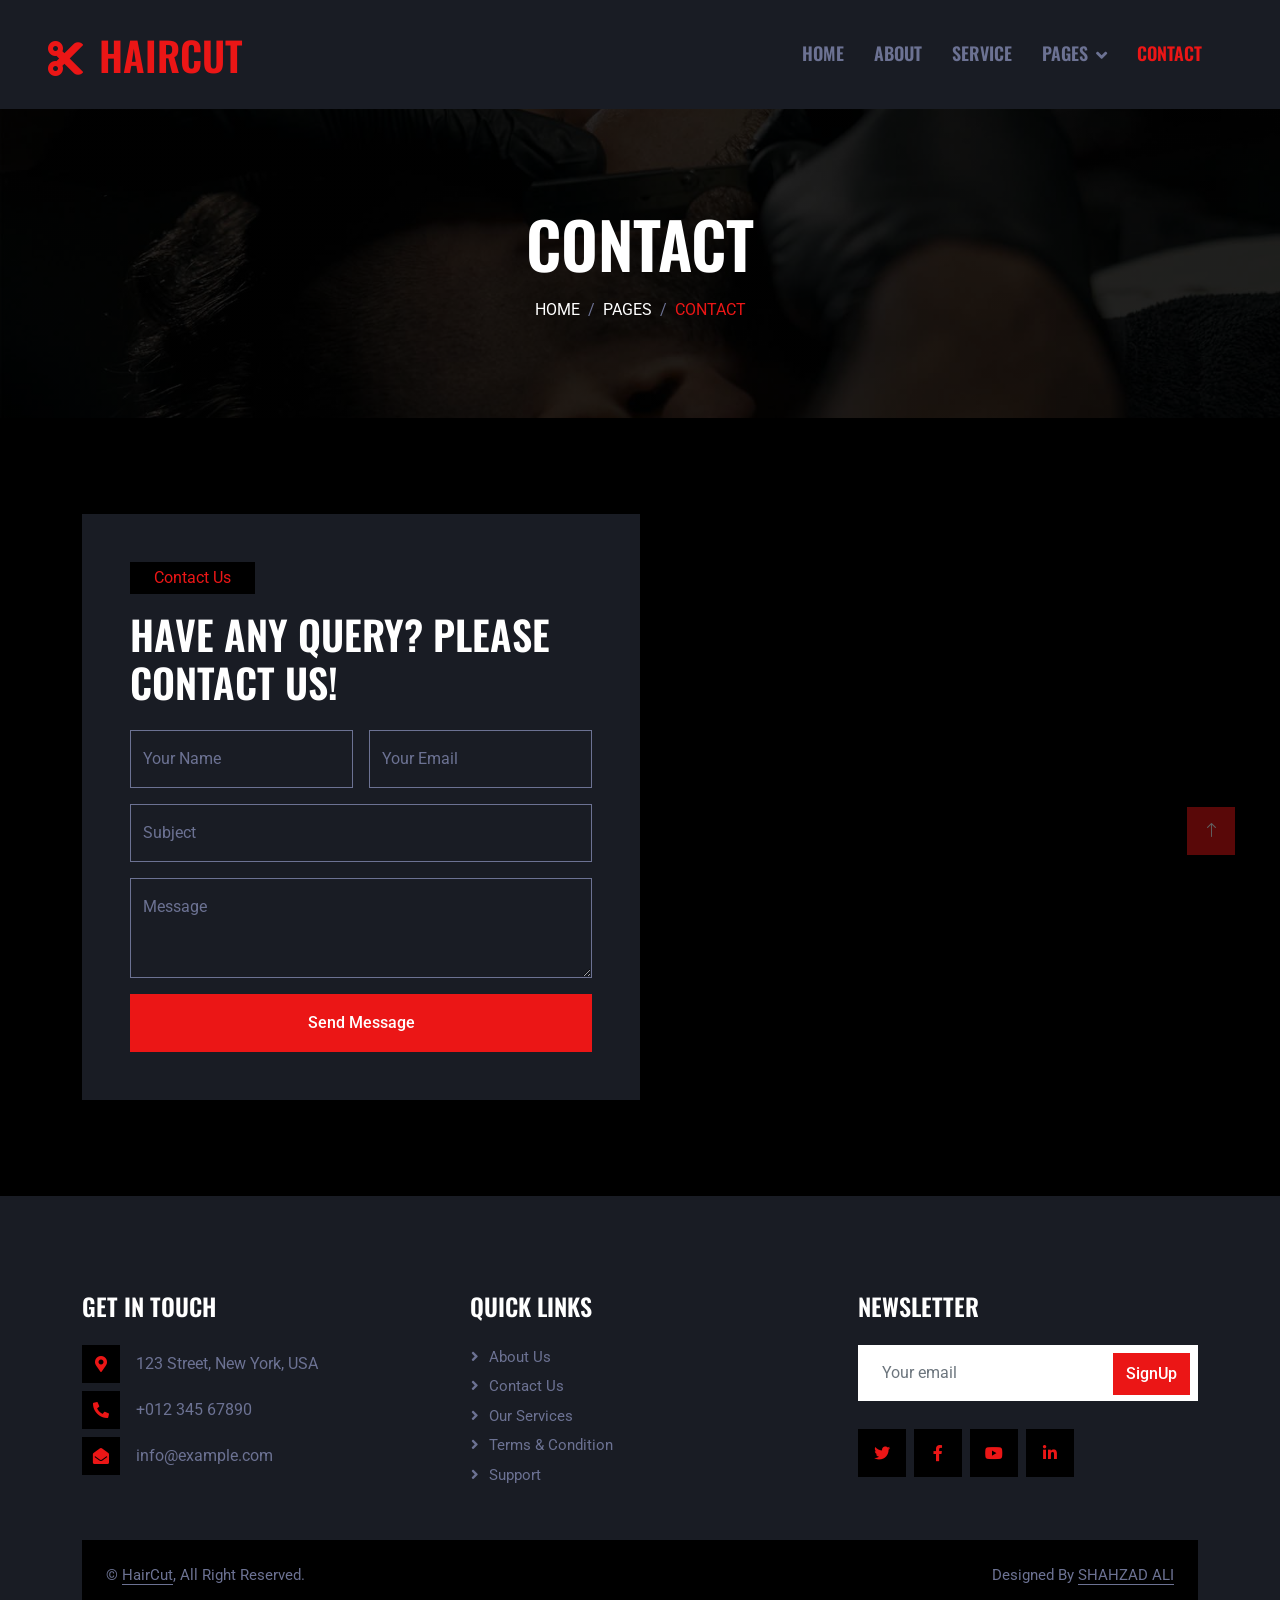
<file: contact.html>
<!DOCTYPE html>
<html lang="en">
  <head>
    <meta charset="utf-8" />
    <title>HairCut - Hair Salon</title>
    <meta content="width=device-width, initial-scale=1.0" name="viewport" />
    <meta content="" name="keywords" />
    <meta content="" name="description" />

    <!-- Favicon -->
    <link href="img/haircut.png" rel="icon" />

    <!-- Google Web Fonts -->
    <link rel="preconnect" href="https://fonts.googleapis.com" />
    <link rel="preconnect" href="https://fonts.gstatic.com" crossorigin />
    <link
      href="https://fonts.googleapis.com/css2?family=Roboto:wght@400;500&family=Oswald:wght@600&display=swap"
      rel="stylesheet"
    />

    <!-- Icon Font Stylesheet -->
    <link
      href="https://cdnjs.cloudflare.com/ajax/libs/font-awesome/5.10.0/css/all.min.css"
      rel="stylesheet"
    />
    <link
      href="https://cdn.jsdelivr.net/npm/bootstrap-icons@1.4.1/font/bootstrap-icons.css"
      rel="stylesheet"
    />

    <!-- Libraries Stylesheet -->
    <link href="lib/animate/animate.min.css" rel="stylesheet" />
    <link href="lib/owlcarousel/assets/owl.carousel.min.css" rel="stylesheet" />

    <!-- Customized Bootstrap Stylesheet -->
    <link href="css/bootstrap.min.css" rel="stylesheet" />

    <!-- Template Stylesheet -->
    <link href="css/style.css" rel="stylesheet" />
  </head>

  <body>
    <!-- Spinner Start -->
    <div
      id="spinner"
      class="show bg-dark position-fixed translate-middle w-100 vh-100 top-50 start-50 d-flex align-items-center justify-content-center"
    >
      <div
        class="spinner-grow text-primary"
        style="width: 3rem; height: 3rem"
        role="status"
      >
        <span class="sr-only">Loading...</span>
      </div>
    </div>
    <!-- Spinner End -->

    <!-- Navbar Start -->
    <nav
      class="navbar navbar-expand-lg bg-secondary navbar-dark sticky-top py-lg-0 px-lg-5 wow fadeIn"
      data-wow-delay="0.1s"
    >
      <a href="index.html" class="navbar-brand ms-4 ms-lg-0">
        <h1 class="mb-0 text-primary text-uppercase">
          <i class="fa fa-cut me-3"></i>HairCut
        </h1>
      </a>
      <button
        type="button"
        class="navbar-toggler me-4"
        data-bs-toggle="collapse"
        data-bs-target="#navbarCollapse"
      >
        <span class="navbar-toggler-icon"></span>
      </button>
      <div class="collapse navbar-collapse" id="navbarCollapse">
        <div class="navbar-nav ms-auto p-4 p-lg-0">
          <a href="index.html" class="nav-item nav-link">Home</a>
          <a href="about.html" class="nav-item nav-link">About</a>
          <a href="service.html" class="nav-item nav-link">Service</a>
          <div class="nav-item dropdown">
            <a
              href="#"
              class="nav-link dropdown-toggle"
              data-bs-toggle="dropdown"
              >Pages</a
            >
            <div class="dropdown-menu m-0">
              <a href="price.html" class="dropdown-item">Pricing Plan</a>
              <a href="team.html" class="dropdown-item">Our Barber</a>
              <a href="open.html" class="dropdown-item">Working Hours</a>
              <a href="testimonial.html" class="dropdown-item">Testimonial</a>
              <a href="404.html" class="dropdown-item">404 Page</a>
            </div>
          </div>
          <a href="contact.html" class="nav-item nav-link active">Contact</a>
        </div>
      </div>
    </nav>
    <!-- Navbar End -->

    <!-- Page Header Start -->
    <div
      class="container-fluid page-header py-5 mb-5 wow fadeIn"
      data-wow-delay="0.1s"
    >
      <div class="container text-center py-5">
        <h1
          class="display-3 text-white text-uppercase mb-3 animated slideInDown"
        >
          Contact
        </h1>
        <nav aria-label="breadcrumb animated slideInDown">
          <ol class="breadcrumb justify-content-center text-uppercase mb-0">
            <li class="breadcrumb-item">
              <a class="text-white" href="index.html">Home</a>
            </li>
            <li class="breadcrumb-item">
              <a class="text-white" href="#">Pages</a>
            </li>
            <li class="breadcrumb-item text-primary active" aria-current="page">
              Contact
            </li>
          </ol>
        </nav>
      </div>
    </div>
    <!-- Page Header End -->
    <!-- Contact Start -->
    <div class="container-xxl py-5">
      <div class="container">
        <div class="row g-0">
          <div class="col-lg-6 wow fadeIn" data-wow-delay="0.1s">
            <div class="bg-secondary p-5">
              <p class="d-inline-block bg-dark text-primary py-1 px-4">
                Contact Us
              </p>
              <h1 class="text-uppercase mb-4">
                Have Any Query? Please Contact Us!
              </h1>
              <form
                id="contactForm"
                action="your-server-side-script.php"
                method="POST"
              >
                <div class="row g-3">
                  <div class="col-md-6">
                    <div class="form-floating">
                      <input
                        type="text"
                        class="form-control bg-transparent"
                        id="name"
                        name="name"
                        placeholder="Your Name"
                        required
                      />
                      <label for="name">Your Name</label>
                    </div>
                  </div>
                  <div class="col-md-6">
                    <div class="form-floating">
                      <input
                        type="email"
                        class="form-control bg-transparent"
                        id="email"
                        name="email"
                        placeholder="Your Email"
                        required
                      />
                      <label for="email">Your Email</label>
                    </div>
                  </div>
                  <div class="col-12">
                    <div class="form-floating">
                      <input
                        type="text"
                        class="form-control bg-transparent"
                        id="subject"
                        name="subject"
                        placeholder="Subject"
                        required
                      />
                      <label for="subject">Subject</label>
                    </div>
                  </div>
                  <div class="col-12">
                    <div class="form-floating">
                      <textarea
                        class="form-control bg-transparent"
                        placeholder="Leave a message here"
                        id="message"
                        name="message"
                        style="height: 100px"
                        required
                      ></textarea>
                      <label for="message">Message</label>
                    </div>
                  </div>
                  <div class="col-12">
                    <button class="btn btn-primary w-100 py-3" type="submit">
                      Send Message
                    </button>
                  </div>
                </div>
              </form>
            </div>
          </div>
          <div class="col-lg-6 wow fadeIn" data-wow-delay="0.5s">
            <div class="h-100" style="min-height: 400px">
              <iframe
                class="google-map w-100 h-100"
                src="https://www.google.com/maps/embed?pb=!1m18!1m12!1m3!1d3001156.4288297426!2d-78.01371936852176!3d42.72876761954724!2m3!1f0!2f0!3f0!3m2!1i1024!2i768!4f13.1!3m3!1m2!1s0x4ccc4bf0f123a5a9%3A0xddcfc6c1de189567!2sNew%20York%2C%20USA!5e0!3m2!1sen!2sbd!4v1603794290143!5m2!1sen!2sbd"
                frameborder="0"
                allowfullscreen=""
                aria-hidden="false"
                tabindex="0"
                style="
                  filter: grayscale(100%) invert(92%) contrast(83%);
                  border: 0;
                "
              ></iframe>
            </div>
          </div>
        </div>
      </div>
    </div>
    <!-- Contact End -->

    <!-- Footer Start -->
    <div
      class="container-fluid bg-secondary text-light footer mt-5 pt-5 wow fadeIn"
      data-wow-delay="0.1s"
    >
      <div class="container py-5">
        <div class="row g-5">
          <div class="col-lg-4 col-md-6">
            <h4 class="text-uppercase mb-4">Get In Touch</h4>
            <div class="d-flex align-items-center mb-2">
              <div class="btn-square bg-dark flex-shrink-0 me-3">
                <span class="fa fa-map-marker-alt text-primary"></span>
              </div>
              <span>123 Street, New York, USA</span>
            </div>
            <div class="d-flex align-items-center mb-2">
              <div class="btn-square bg-dark flex-shrink-0 me-3">
                <span class="fa fa-phone-alt text-primary"></span>
              </div>
              <span>+012 345 67890</span>
            </div>
            <div class="d-flex align-items-center">
              <div class="btn-square bg-dark flex-shrink-0 me-3">
                <span class="fa fa-envelope-open text-primary"></span>
              </div>
              <span>info@example.com</span>
            </div>
          </div>
          <div class="col-lg-4 col-md-6">
            <h4 class="text-uppercase mb-4">Quick Links</h4>
            <a class="btn btn-link" href="about.html">About Us</a>
            <a class="btn btn-link" href="contact.html">Contact Us</a>
            <a class="btn btn-link" href="service.html">Our Services</a>
            <a class="btn btn-link" href="index.html">Terms & Condition</a>
            <a class="btn btn-link" href="contact.html">Support</a>
          </div>
          <div class="col-lg-4 col-md-6">
            <h4 class="text-uppercase mb-4">Newsletter</h4>
            <form action="">
              <div class="position-relative mb-4">
                <input
                  class="form-control border-0 w-100 py-3 ps-4 pe-5"
                  type="text"
                  placeholder="Your email"
                  required
                />
                <button
                  type="submit"
                  class="btn btn-primary py-2 position-absolute top-0 end-0 mt-2 me-2"
                >
                  SignUp
                </button>
              </div>
            </form>
            <div class="d-flex pt-1 m-n1">
              <a class="btn btn-lg-square btn-dark text-primary m-1" href=""
                ><i class="fab fa-twitter"></i
              ></a>
              <a class="btn btn-lg-square btn-dark text-primary m-1" href=""
                ><i class="fab fa-facebook-f"></i
              ></a>
              <a class="btn btn-lg-square btn-dark text-primary m-1" href=""
                ><i class="fab fa-youtube"></i
              ></a>
              <a class="btn btn-lg-square btn-dark text-primary m-1" href=""
                ><i class="fab fa-linkedin-in"></i
              ></a>
            </div>
          </div>
        </div>
      </div>
      <div class="container">
        <div class="copyright">
          <div class="row">
            <div class="col-md-6 text-center text-md-start mb-3 mb-md-0">
              &copy; <a class="border-bottom" href="#">HairCut</a>, All Right
              Reserved.
            </div>
            <div class="col-md-6 text-center text-md-end">
              Designed By
              <a class="border-bottom" href="https://shahzadalihub.netlify.app"
                >SHAHZAD ALI</a
              >
            </div>
          </div>
        </div>
      </div>
    </div>
    <!-- Footer End -->

    <!-- Back to Top -->
    <a href="#" class="btn btn-primary btn-lg-square back-to-top"
      ><i class="bi bi-arrow-up"></i
    ></a>

    <!-- JavaScript Libraries -->
    <script src="https://code.jquery.com/jquery-3.4.1.min.js"></script>
    <script src="https://cdn.jsdelivr.net/npm/bootstrap@5.0.0/dist/js/bootstrap.bundle.min.js"></script>
    <script src="lib/wow/wow.min.js"></script>
    <script src="lib/easing/easing.min.js"></script>
    <script src="lib/waypoints/waypoints.min.js"></script>
    <script src="lib/owlcarousel/owl.carousel.min.js"></script>

    <!-- Template Javascript -->
    <script src="js/main.js"></script>
  </body>
</html>
</file>
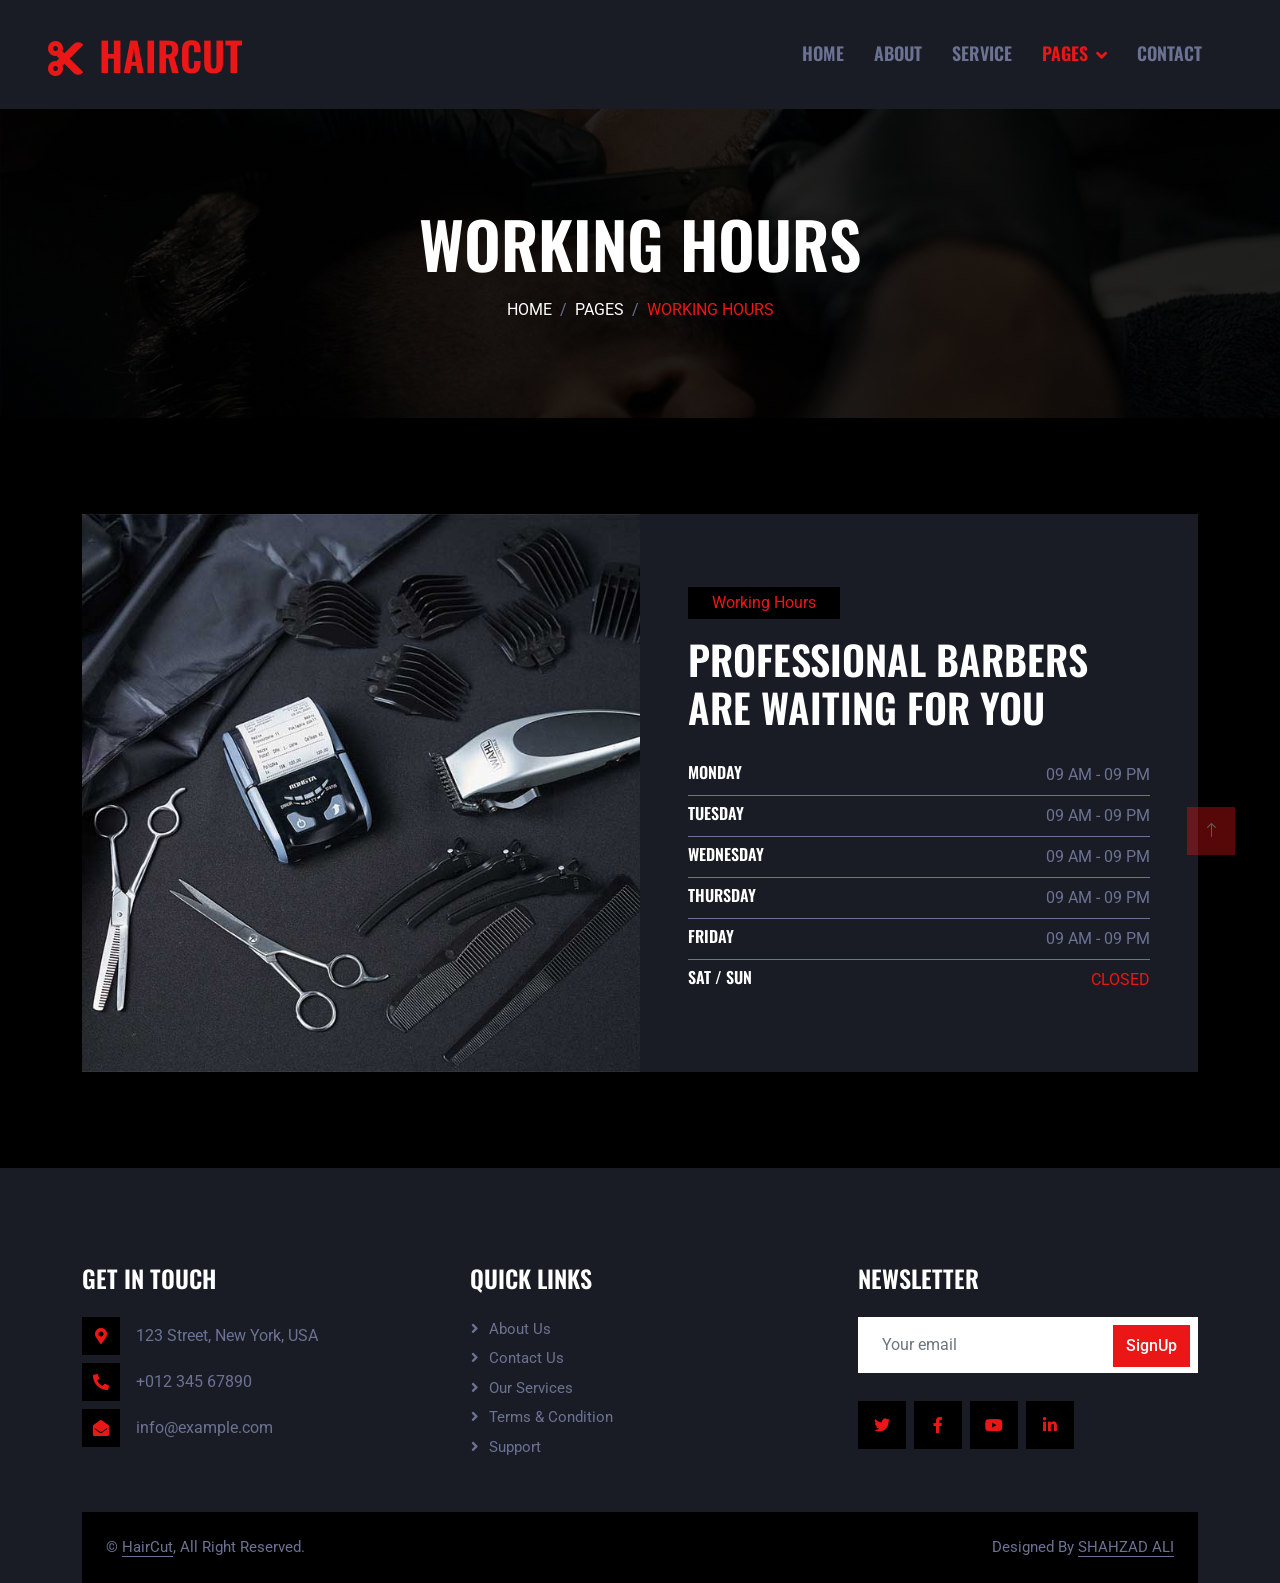
<file: open.html>
<!DOCTYPE html>
<html lang="en">
  <head>
    <meta charset="utf-8" />
    <title>HairCut - Hair Salon</title>
    <meta content="width=device-width, initial-scale=1.0" name="viewport" />
    <meta content="" name="keywords" />
    <meta content="" name="description" />

    <!-- Favicon -->
    <link href="img/haircut.png" rel="icon" />

    <!-- Google Web Fonts -->
    <link rel="preconnect" href="https://fonts.googleapis.com" />
    <link rel="preconnect" href="https://fonts.gstatic.com" crossorigin />
    <link
      href="https://fonts.googleapis.com/css2?family=Roboto:wght@400;500&family=Oswald:wght@600&display=swap"
      rel="stylesheet"
    />

    <!-- Icon Font Stylesheet -->
    <link
      href="https://cdnjs.cloudflare.com/ajax/libs/font-awesome/5.10.0/css/all.min.css"
      rel="stylesheet"
    />
    <link
      href="https://cdn.jsdelivr.net/npm/bootstrap-icons@1.4.1/font/bootstrap-icons.css"
      rel="stylesheet"
    />

    <!-- Libraries Stylesheet -->
    <link href="lib/animate/animate.min.css" rel="stylesheet" />
    <link href="lib/owlcarousel/assets/owl.carousel.min.css" rel="stylesheet" />

    <!-- Customized Bootstrap Stylesheet -->
    <link href="css/bootstrap.min.css" rel="stylesheet" />

    <!-- Template Stylesheet -->
    <link href="css/style.css" rel="stylesheet" />
  </head>

  <body>
    <!-- Spinner Start -->
    <div
      id="spinner"
      class="show bg-dark position-fixed translate-middle w-100 vh-100 top-50 start-50 d-flex align-items-center justify-content-center"
    >
      <div
        class="spinner-grow text-primary"
        style="width: 3rem; height: 3rem"
        role="status"
      >
        <span class="sr-only">Loading...</span>
      </div>
    </div>
    <!-- Spinner End -->

    <!-- Navbar Start -->
    <nav
      class="navbar navbar-expand-lg bg-secondary navbar-dark sticky-top py-lg-0 px-lg-5 wow fadeIn"
      data-wow-delay="0.1s"
    >
      <a href="index.html" class="navbar-brand ms-4 ms-lg-0">
        <h1 class="mb-0 text-primary text-uppercase">
          <i class="fa fa-cut me-3"></i>HairCut
        </h1>
      </a>
      <button
        type="button"
        class="navbar-toggler me-4"
        data-bs-toggle="collapse"
        data-bs-target="#navbarCollapse"
      >
        <span class="navbar-toggler-icon"></span>
      </button>
      <div class="collapse navbar-collapse" id="navbarCollapse">
        <div class="navbar-nav ms-auto p-4 p-lg-0">
          <a href="index.html" class="nav-item nav-link">Home</a>
          <a href="about.html" class="nav-item nav-link">About</a>
          <a href="service.html" class="nav-item nav-link">Service</a>
          <div class="nav-item dropdown">
            <a
              href="#"
              class="nav-link dropdown-toggle active"
              data-bs-toggle="dropdown"
              >Pages</a
            >
            <div class="dropdown-menu m-0">
              <a href="price.html" class="dropdown-item">Pricing Plan</a>
              <a href="team.html" class="dropdown-item">Our Barber</a>
              <a href="open.html" class="dropdown-item active">Working Hours</a>
              <a href="testimonial.html" class="dropdown-item">Testimonial</a>
              <a href="404.html" class="dropdown-item">404 Page</a>
            </div>
          </div>
          <a href="contact.html" class="nav-item nav-link">Contact</a>
        </div>
      </div>
    </nav>
    <!-- Navbar End -->

    <!-- Page Header Start -->
    <div
      class="container-fluid page-header py-5 mb-5 wow fadeIn"
      data-wow-delay="0.1s"
    >
      <div class="container text-center py-5">
        <h1
          class="display-3 text-white text-uppercase mb-3 animated slideInDown"
        >
          Working Hours
        </h1>
        <nav aria-label="breadcrumb animated slideInDown">
          <ol class="breadcrumb justify-content-center text-uppercase mb-0">
            <li class="breadcrumb-item">
              <a class="text-white" href="index.html">Home</a>
            </li>
            <li class="breadcrumb-item">
              <a class="text-white" href="#">Pages</a>
            </li>
            <li class="breadcrumb-item text-primary active" aria-current="page">
              Working Hours
            </li>
          </ol>
        </nav>
      </div>
    </div>
    <!-- Page Header End -->

    <!-- Working Hours Start -->
    <div class="container-xxl py-5">
      <div class="container">
        <div class="row g-0">
          <div class="col-lg-6 wow fadeIn" data-wow-delay="0.1s">
            <div class="h-100">
              <img class="img-fluid h-100" src="img/open.jpg" alt="" />
            </div>
          </div>
          <div class="col-lg-6 wow fadeIn" data-wow-delay="0.5s">
            <div
              class="bg-secondary h-100 d-flex flex-column justify-content-center p-5"
            >
              <p class="d-inline-flex bg-dark text-primary py-1 px-4 me-auto">
                Working Hours
              </p>
              <h1 class="text-uppercase mb-4">
                Professional Barbers Are Waiting For You
              </h1>
              <div>
                <div class="d-flex justify-content-between border-bottom py-2">
                  <h6 class="text-uppercase mb-0">Monday</h6>
                  <span class="text-uppercase">09 AM - 09 PM</span>
                </div>
                <div class="d-flex justify-content-between border-bottom py-2">
                  <h6 class="text-uppercase mb-0">Tuesday</h6>
                  <span class="text-uppercase">09 AM - 09 PM</span>
                </div>
                <div class="d-flex justify-content-between border-bottom py-2">
                  <h6 class="text-uppercase mb-0">Wednesday</h6>
                  <span class="text-uppercase">09 AM - 09 PM</span>
                </div>
                <div class="d-flex justify-content-between border-bottom py-2">
                  <h6 class="text-uppercase mb-0">Thursday</h6>
                  <span class="text-uppercase">09 AM - 09 PM</span>
                </div>
                <div class="d-flex justify-content-between border-bottom py-2">
                  <h6 class="text-uppercase mb-0">Friday</h6>
                  <span class="text-uppercase">09 AM - 09 PM</span>
                </div>
                <div class="d-flex justify-content-between py-2">
                  <h6 class="text-uppercase mb-0">Sat / Sun</h6>
                  <span class="text-uppercase text-primary">Closed</span>
                </div>
              </div>
            </div>
          </div>
        </div>
      </div>
    </div>
    <!-- Working Hours End -->

    <!-- Footer Start -->
    <div
      class="container-fluid bg-secondary text-light footer mt-5 pt-5 wow fadeIn"
      data-wow-delay="0.1s"
    >
      <div class="container py-5">
        <div class="row g-5">
          <div class="col-lg-4 col-md-6">
            <h4 class="text-uppercase mb-4">Get In Touch</h4>
            <div class="d-flex align-items-center mb-2">
              <div class="btn-square bg-dark flex-shrink-0 me-3">
                <span class="fa fa-map-marker-alt text-primary"></span>
              </div>
              <span>123 Street, New York, USA</span>
            </div>
            <div class="d-flex align-items-center mb-2">
              <div class="btn-square bg-dark flex-shrink-0 me-3">
                <span class="fa fa-phone-alt text-primary"></span>
              </div>
              <span>+012 345 67890</span>
            </div>
            <div class="d-flex align-items-center">
              <div class="btn-square bg-dark flex-shrink-0 me-3">
                <span class="fa fa-envelope-open text-primary"></span>
              </div>
              <span>info@example.com</span>
            </div>
          </div>
          <div class="col-lg-4 col-md-6">
            <h4 class="text-uppercase mb-4">Quick Links</h4>
            <a class="btn btn-link" href="about.html">About Us</a>
            <a class="btn btn-link" href="contact.html">Contact Us</a>
            <a class="btn btn-link" href="service.html">Our Services</a>
            <a class="btn btn-link" href="index.html">Terms & Condition</a>
            <a class="btn btn-link" href="contact.html">Support</a>
          </div>
          <div class="col-lg-4 col-md-6">
            <h4 class="text-uppercase mb-4">Newsletter</h4>
            <form action="">
              <div class="position-relative mb-4">
                <input
                  class="form-control border-0 w-100 py-3 ps-4 pe-5"
                  type="text"
                  placeholder="Your email"
                  required
                />
                <button
                  type="submit"
                  class="btn btn-primary py-2 position-absolute top-0 end-0 mt-2 me-2"
                >
                  SignUp
                </button>
              </div>
            </form>
            <div class="d-flex pt-1 m-n1">
              <a class="btn btn-lg-square btn-dark text-primary m-1" href=""
                ><i class="fab fa-twitter"></i
              ></a>
              <a class="btn btn-lg-square btn-dark text-primary m-1" href=""
                ><i class="fab fa-facebook-f"></i
              ></a>
              <a class="btn btn-lg-square btn-dark text-primary m-1" href=""
                ><i class="fab fa-youtube"></i
              ></a>
              <a class="btn btn-lg-square btn-dark text-primary m-1" href=""
                ><i class="fab fa-linkedin-in"></i
              ></a>
            </div>
          </div>
        </div>
      </div>
      <div class="container">
        <div class="copyright">
          <div class="row">
            <div class="col-md-6 text-center text-md-start mb-3 mb-md-0">
              &copy; <a class="border-bottom" href="#">HairCut</a>, All Right
              Reserved.
            </div>
            <div class="col-md-6 text-center text-md-end">
              Designed By
              <a class="border-bottom" href="https://shahzadalihub.netlify.app"
                >SHAHZAD ALI</a
              >
            </div>
          </div>
        </div>
      </div>
    </div>
    <!-- Footer End -->

    <!-- Back to Top -->
    <a href="#" class="btn btn-primary btn-lg-square back-to-top"
      ><i class="bi bi-arrow-up"></i
    ></a>

    <!-- JavaScript Libraries -->
    <script src="https://code.jquery.com/jquery-3.4.1.min.js"></script>
    <script src="https://cdn.jsdelivr.net/npm/bootstrap@5.0.0/dist/js/bootstrap.bundle.min.js"></script>
    <script src="lib/wow/wow.min.js"></script>
    <script src="lib/easing/easing.min.js"></script>
    <script src="lib/waypoints/waypoints.min.js"></script>
    <script src="lib/owlcarousel/owl.carousel.min.js"></script>

    <!-- Template Javascript -->
    <script src="js/main.js"></script>
  </body>
</html>
</file>
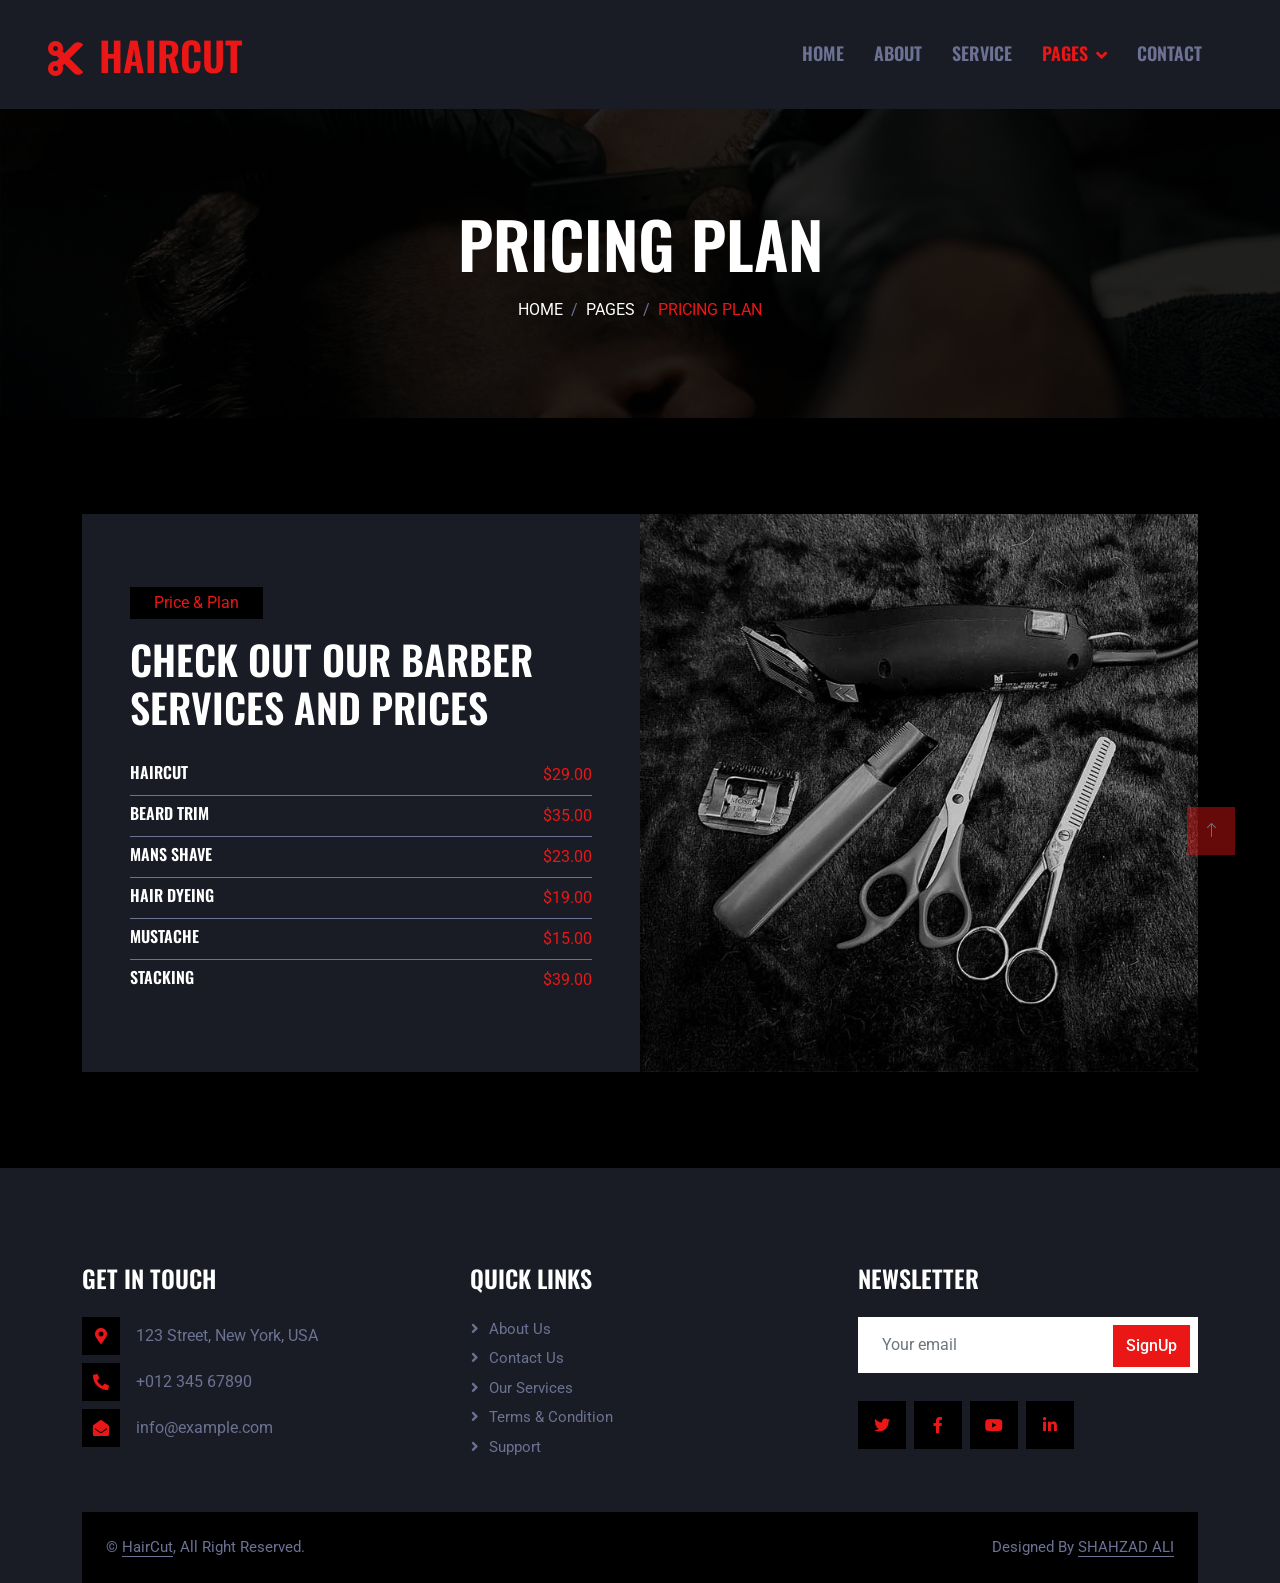
<file: price.html>
<!DOCTYPE html>
<html lang="en">
  <head>
    <meta charset="utf-8" />
    <title>HairCut - Hair Salon</title>
    <meta content="width=device-width, initial-scale=1.0" name="viewport" />
    <meta content="" name="keywords" />
    <meta content="" name="description" />

    <!-- Favicon -->
    <link href="img/haircut.png" rel="icon" />

    <!-- Google Web Fonts -->
    <link rel="preconnect" href="https://fonts.googleapis.com" />
    <link rel="preconnect" href="https://fonts.gstatic.com" crossorigin />
    <link
      href="https://fonts.googleapis.com/css2?family=Roboto:wght@400;500&family=Oswald:wght@600&display=swap"
      rel="stylesheet"
    />

    <!-- Icon Font Stylesheet -->
    <link
      href="https://cdnjs.cloudflare.com/ajax/libs/font-awesome/5.10.0/css/all.min.css"
      rel="stylesheet"
    />
    <link
      href="https://cdn.jsdelivr.net/npm/bootstrap-icons@1.4.1/font/bootstrap-icons.css"
      rel="stylesheet"
    />

    <!-- Libraries Stylesheet -->
    <link href="lib/animate/animate.min.css" rel="stylesheet" />
    <link href="lib/owlcarousel/assets/owl.carousel.min.css" rel="stylesheet" />

    <!-- Customized Bootstrap Stylesheet -->
    <link href="css/bootstrap.min.css" rel="stylesheet" />

    <!-- Template Stylesheet -->
    <link href="css/style.css" rel="stylesheet" />
  </head>

  <body>
    <!-- Spinner Start -->
    <div
      id="spinner"
      class="show bg-dark position-fixed translate-middle w-100 vh-100 top-50 start-50 d-flex align-items-center justify-content-center"
    >
      <div
        class="spinner-grow text-primary"
        style="width: 3rem; height: 3rem"
        role="status"
      >
        <span class="sr-only">Loading...</span>
      </div>
    </div>
    <!-- Spinner End -->

    <!-- Navbar Start -->
    <nav
      class="navbar navbar-expand-lg bg-secondary navbar-dark sticky-top py-lg-0 px-lg-5 wow fadeIn"
      data-wow-delay="0.1s"
    >
      <a href="index.html" class="navbar-brand ms-4 ms-lg-0">
        <h1 class="mb-0 text-primary text-uppercase">
          <i class="fa fa-cut me-3"></i>HairCut
        </h1>
      </a>
      <button
        type="button"
        class="navbar-toggler me-4"
        data-bs-toggle="collapse"
        data-bs-target="#navbarCollapse"
      >
        <span class="navbar-toggler-icon"></span>
      </button>
      <div class="collapse navbar-collapse" id="navbarCollapse">
        <div class="navbar-nav ms-auto p-4 p-lg-0">
          <a href="index.html" class="nav-item nav-link">Home</a>
          <a href="about.html" class="nav-item nav-link">About</a>
          <a href="service.html" class="nav-item nav-link">Service</a>
          <div class="nav-item dropdown">
            <a
              href="#"
              class="nav-link dropdown-toggle active"
              data-bs-toggle="dropdown"
              >Pages</a
            >
            <div class="dropdown-menu m-0">
              <a href="price.html" class="dropdown-item active">Pricing Plan</a>
              <a href="team.html" class="dropdown-item">Our Barber</a>
              <a href="open.html" class="dropdown-item">Working Hours</a>
              <a href="testimonial.html" class="dropdown-item">Testimonial</a>
              <a href="404.html" class="dropdown-item">404 Page</a>
            </div>
          </div>
          <a href="contact.html" class="nav-item nav-link">Contact</a>
        </div>
      </div>
    </nav>
    <!-- Navbar End -->

    <!-- Page Header Start -->
    <div
      class="container-fluid page-header py-5 mb-5 wow fadeIn"
      data-wow-delay="0.1s"
    >
      <div class="container text-center py-5">
        <h1
          class="display-3 text-white text-uppercase mb-3 animated slideInDown"
        >
          Pricing Plan
        </h1>
        <nav aria-label="breadcrumb animated slideInDown">
          <ol class="breadcrumb justify-content-center text-uppercase mb-0">
            <li class="breadcrumb-item">
              <a class="text-white" href="index.html">Home</a>
            </li>
            <li class="breadcrumb-item">
              <a class="text-white" href="#">Pages</a>
            </li>
            <li class="breadcrumb-item text-primary active" aria-current="page">
              Pricing Plan
            </li>
          </ol>
        </nav>
      </div>
    </div>
    <!-- Page Header End -->

    <!-- Price Start -->
    <div class="container-xxl py-5">
      <div class="container">
        <div class="row g-0">
          <div class="col-lg-6 wow fadeIn" data-wow-delay="0.1s">
            <div
              class="bg-secondary h-100 d-flex flex-column justify-content-center p-5"
            >
              <p class="d-inline-flex bg-dark text-primary py-1 px-4 me-auto">
                Price & Plan
              </p>
              <h1 class="text-uppercase mb-4">
                Check Out Our Barber Services And Prices
              </h1>
              <div>
                <div class="d-flex justify-content-between border-bottom py-2">
                  <h6 class="text-uppercase mb-0">Haircut</h6>
                  <span class="text-uppercase text-primary">$29.00</span>
                </div>
                <div class="d-flex justify-content-between border-bottom py-2">
                  <h6 class="text-uppercase mb-0">Beard Trim</h6>
                  <span class="text-uppercase text-primary">$35.00</span>
                </div>
                <div class="d-flex justify-content-between border-bottom py-2">
                  <h6 class="text-uppercase mb-0">Mans Shave</h6>
                  <span class="text-uppercase text-primary">$23.00</span>
                </div>
                <div class="d-flex justify-content-between border-bottom py-2">
                  <h6 class="text-uppercase mb-0">Hair Dyeing</h6>
                  <span class="text-uppercase text-primary">$19.00</span>
                </div>
                <div class="d-flex justify-content-between border-bottom py-2">
                  <h6 class="text-uppercase mb-0">Mustache</h6>
                  <span class="text-uppercase text-primary">$15.00</span>
                </div>
                <div class="d-flex justify-content-between py-2">
                  <h6 class="text-uppercase mb-0">Stacking</h6>
                  <span class="text-uppercase text-primary">$39.00</span>
                </div>
              </div>
            </div>
          </div>
          <div class="col-lg-6 wow fadeIn" data-wow-delay="0.5s">
            <div class="h-100">
              <img class="img-fluid h-100" src="img/price.jpg" alt="" />
            </div>
          </div>
        </div>
      </div>
    </div>
    <!-- Price End -->

    <!-- Footer Start -->
    <div
      class="container-fluid bg-secondary text-light footer mt-5 pt-5 wow fadeIn"
      data-wow-delay="0.1s"
    >
      <div class="container py-5">
        <div class="row g-5">
          <div class="col-lg-4 col-md-6">
            <h4 class="text-uppercase mb-4">Get In Touch</h4>
            <div class="d-flex align-items-center mb-2">
              <div class="btn-square bg-dark flex-shrink-0 me-3">
                <span class="fa fa-map-marker-alt text-primary"></span>
              </div>
              <span>123 Street, New York, USA</span>
            </div>
            <div class="d-flex align-items-center mb-2">
              <div class="btn-square bg-dark flex-shrink-0 me-3">
                <span class="fa fa-phone-alt text-primary"></span>
              </div>
              <span>+012 345 67890</span>
            </div>
            <div class="d-flex align-items-center">
              <div class="btn-square bg-dark flex-shrink-0 me-3">
                <span class="fa fa-envelope-open text-primary"></span>
              </div>
              <span>info@example.com</span>
            </div>
          </div>
          <div class="col-lg-4 col-md-6">
            <h4 class="text-uppercase mb-4">Quick Links</h4>
            <a class="btn btn-link" href="about.html">About Us</a>
            <a class="btn btn-link" href="contact.html">Contact Us</a>
            <a class="btn btn-link" href="service.html">Our Services</a>
            <a class="btn btn-link" href="index.html">Terms & Condition</a>
            <a class="btn btn-link" href="contact.html">Support</a>
          </div>
          <div class="col-lg-4 col-md-6">
            <h4 class="text-uppercase mb-4">Newsletter</h4>
            <form action="">
              <div class="position-relative mb-4">
                <input
                  class="form-control border-0 w-100 py-3 ps-4 pe-5"
                  type="text"
                  placeholder="Your email"
                  required
                />
                <button
                  type="submit"
                  class="btn btn-primary py-2 position-absolute top-0 end-0 mt-2 me-2"
                >
                  SignUp
                </button>
              </div>
            </form>
            <div class="d-flex pt-1 m-n1">
              <a class="btn btn-lg-square btn-dark text-primary m-1" href=""
                ><i class="fab fa-twitter"></i
              ></a>
              <a class="btn btn-lg-square btn-dark text-primary m-1" href=""
                ><i class="fab fa-facebook-f"></i
              ></a>
              <a class="btn btn-lg-square btn-dark text-primary m-1" href=""
                ><i class="fab fa-youtube"></i
              ></a>
              <a class="btn btn-lg-square btn-dark text-primary m-1" href=""
                ><i class="fab fa-linkedin-in"></i
              ></a>
            </div>
          </div>
        </div>
      </div>
      <div class="container">
        <div class="copyright">
          <div class="row">
            <div class="col-md-6 text-center text-md-start mb-3 mb-md-0">
              &copy; <a class="border-bottom" href="#">HairCut</a>, All Right
              Reserved.
            </div>
            <div class="col-md-6 text-center text-md-end">
              Designed By
              <a class="border-bottom" href="https://shahzadalihub.netlify.app"
                >SHAHZAD ALI</a
              >
            </div>
          </div>
        </div>
      </div>
    </div>
    <!-- Footer End -->

    <!-- Back to Top -->
    <a href="#" class="btn btn-primary btn-lg-square back-to-top"
      ><i class="bi bi-arrow-up"></i
    ></a>

    <!-- JavaScript Libraries -->
    <script src="https://code.jquery.com/jquery-3.4.1.min.js"></script>
    <script src="https://cdn.jsdelivr.net/npm/bootstrap@5.0.0/dist/js/bootstrap.bundle.min.js"></script>
    <script src="lib/wow/wow.min.js"></script>
    <script src="lib/easing/easing.min.js"></script>
    <script src="lib/waypoints/waypoints.min.js"></script>
    <script src="lib/owlcarousel/owl.carousel.min.js"></script>

    <!-- Template Javascript -->
    <script src="js/main.js"></script>
  </body>
</html>
</file>
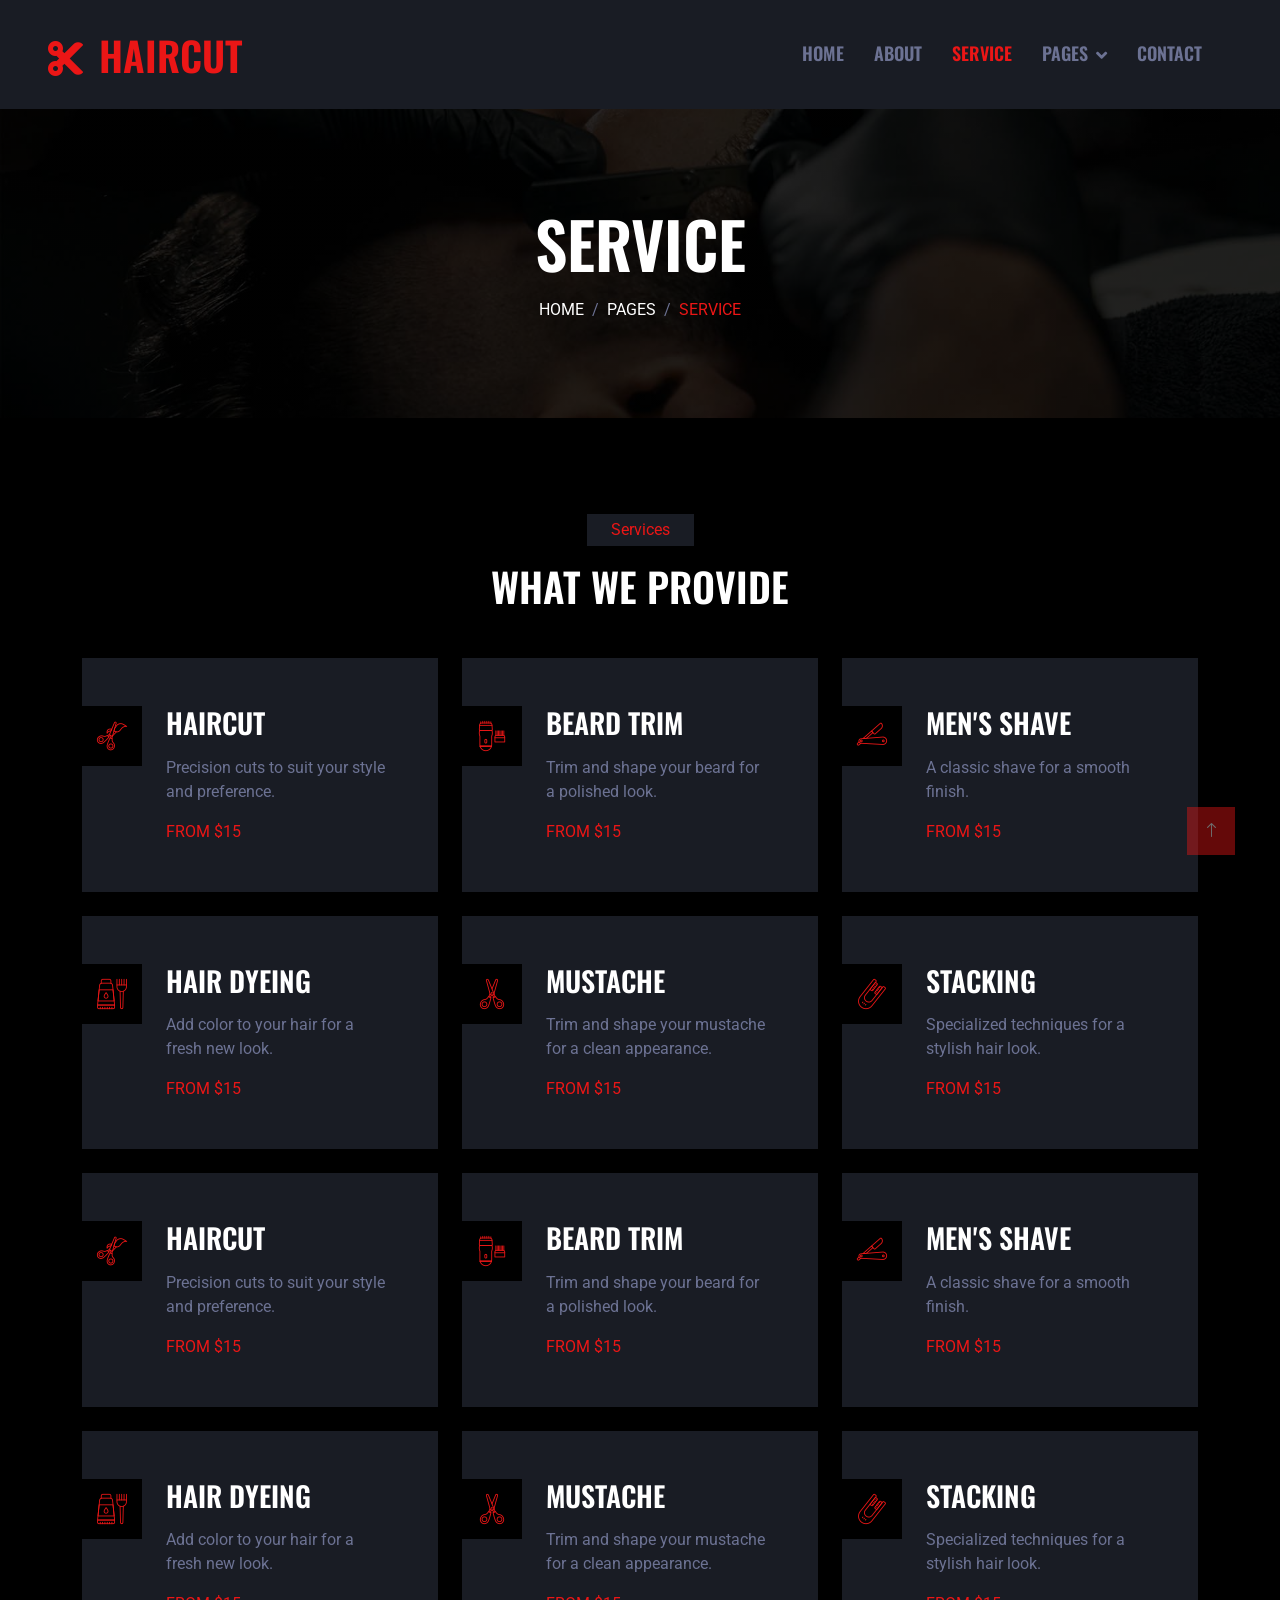
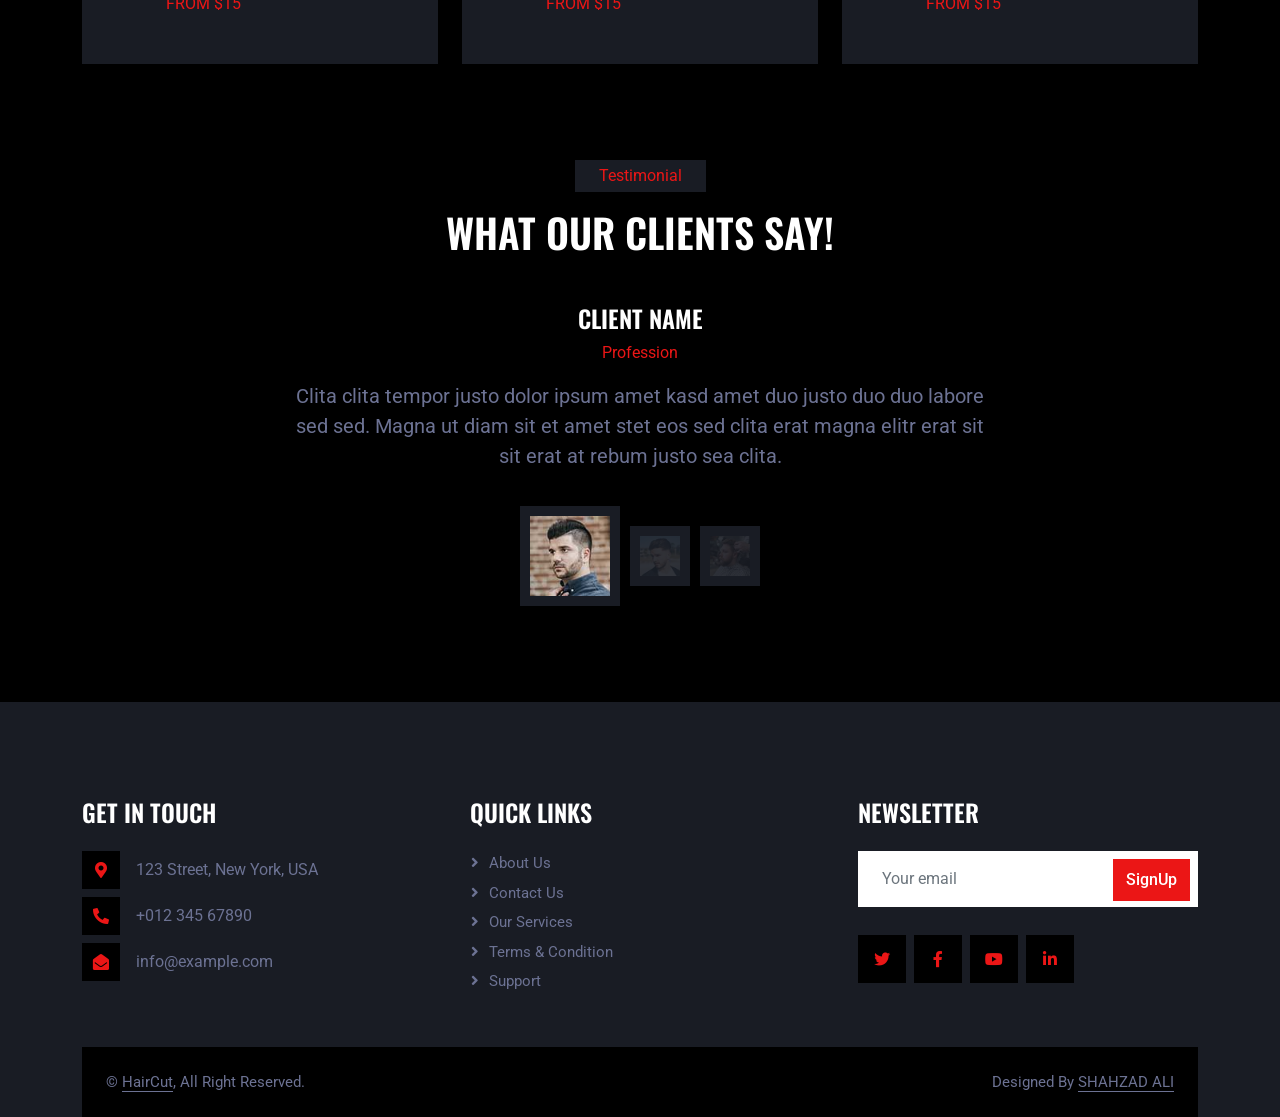
<file: service.html>
<!DOCTYPE html>
<html lang="en">
  <head>
    <meta charset="utf-8" />
    <title>HairCut - Hair Salon</title>
    <meta content="width=device-width, initial-scale=1.0" name="viewport" />
    <meta content="" name="keywords" />
    <meta content="" name="description" />

    <!-- Favicon -->
    <link href="img/haircut.png" rel="icon" />

    <!-- Google Web Fonts -->
    <link rel="preconnect" href="https://fonts.googleapis.com" />
    <link rel="preconnect" href="https://fonts.gstatic.com" crossorigin />
    <link
      href="https://fonts.googleapis.com/css2?family=Roboto:wght@400;500&family=Oswald:wght@600&display=swap"
      rel="stylesheet"
    />

    <!-- Icon Font Stylesheet -->
    <link
      href="https://cdnjs.cloudflare.com/ajax/libs/font-awesome/5.10.0/css/all.min.css"
      rel="stylesheet"
    />
    <link
      href="https://cdn.jsdelivr.net/npm/bootstrap-icons@1.4.1/font/bootstrap-icons.css"
      rel="stylesheet"
    />

    <!-- Libraries Stylesheet -->
    <link href="lib/animate/animate.min.css" rel="stylesheet" />
    <link href="lib/owlcarousel/assets/owl.carousel.min.css" rel="stylesheet" />

    <!-- Customized Bootstrap Stylesheet -->
    <link href="css/bootstrap.min.css" rel="stylesheet" />

    <!-- Template Stylesheet -->
    <link href="css/style.css" rel="stylesheet" />
  </head>

  <body>
    <!-- Spinner Start -->
    <div
      id="spinner"
      class="show bg-dark position-fixed translate-middle w-100 vh-100 top-50 start-50 d-flex align-items-center justify-content-center"
    >
      <div
        class="spinner-grow text-primary"
        style="width: 3rem; height: 3rem"
        role="status"
      >
        <span class="sr-only">Loading...</span>
      </div>
    </div>
    <!-- Spinner End -->

    <!-- Navbar Start -->
    <nav
      class="navbar navbar-expand-lg bg-secondary navbar-dark sticky-top py-lg-0 px-lg-5 wow fadeIn"
      data-wow-delay="0.1s"
    >
      <a href="index.html" class="navbar-brand ms-4 ms-lg-0">
        <h1 class="mb-0 text-primary text-uppercase">
          <i class="fa fa-cut me-3"></i>HairCut
        </h1>
      </a>
      <button
        type="button"
        class="navbar-toggler me-4"
        data-bs-toggle="collapse"
        data-bs-target="#navbarCollapse"
      >
        <span class="navbar-toggler-icon"></span>
      </button>
      <div class="collapse navbar-collapse" id="navbarCollapse">
        <div class="navbar-nav ms-auto p-4 p-lg-0">
          <a href="index.html" class="nav-item nav-link">Home</a>
          <a href="about.html" class="nav-item nav-link">About</a>
          <a href="service.html" class="nav-item nav-link active">Service</a>
          <div class="nav-item dropdown">
            <a
              href="#"
              class="nav-link dropdown-toggle"
              data-bs-toggle="dropdown"
              >Pages</a
            >
            <div class="dropdown-menu m-0">
              <a href="price.html" class="dropdown-item">Pricing Plan</a>
              <a href="team.html" class="dropdown-item">Our Barber</a>
              <a href="open.html" class="dropdown-item">Working Hours</a>
              <a href="testimonial.html" class="dropdown-item">Testimonial</a>
              <a href="404.html" class="dropdown-item">404 Page</a>
            </div>
          </div>
          <a href="contact.html" class="nav-item nav-link">Contact</a>
        </div>
      </div>
    </nav>
    <!-- Navbar End -->

    <!-- Page Header Start -->
    <div
      class="container-fluid page-header py-5 mb-5 wow fadeIn"
      data-wow-delay="0.1s"
    >
      <div class="container text-center py-5">
        <h1
          class="display-3 text-white text-uppercase mb-3 animated slideInDown"
        >
          Service
        </h1>
        <nav aria-label="breadcrumb animated slideInDown">
          <ol class="breadcrumb justify-content-center text-uppercase mb-0">
            <li class="breadcrumb-item">
              <a class="text-white" href="index.html">Home</a>
            </li>
            <li class="breadcrumb-item">
              <a class="text-white" href="#">Pages</a>
            </li>
            <li class="breadcrumb-item text-primary active" aria-current="page">
              Service
            </li>
          </ol>
        </nav>
      </div>
    </div>
    <!-- Page Header End -->

    <!-- Service Start -->
    <div class="container-xxl py-5">
      <div class="container">
        <div
          class="text-center mx-auto mb-5 wow fadeInUp"
          data-wow-delay="0.1s"
          style="max-width: 600px"
        >
          <p class="d-inline-block bg-secondary text-primary py-1 px-4">
            Services
          </p>
          <h1 class="text-uppercase">What We Provide</h1>
        </div>
        <div class="row g-4">
          <!-- Service Item -->
          <div class="col-lg-4 col-md-6 wow fadeInUp" data-wow-delay="0.1s">
            <div
              class="service-item position-relative overflow-hidden bg-secondary d-flex h-100 p-5 ps-0"
            >
              <div
                class="bg-dark d-flex flex-shrink-0 align-items-center justify-content-center"
                style="width: 60px; height: 60px"
              >
                <img class="img-fluid" src="img/haircut.png" alt="Haircut" />
              </div>
              <div class="ps-4">
                <h3 class="text-uppercase mb-3">Haircut</h3>
                <p>Precision cuts to suit your style and preference.</p>
                <span class="text-uppercase text-primary">From $15</span>
              </div>
            </div>
          </div>
          <!-- Service Item -->
          <div class="col-lg-4 col-md-6 wow fadeInUp" data-wow-delay="0.3s">
            <div
              class="service-item position-relative overflow-hidden bg-secondary d-flex h-100 p-5 ps-0"
            >
              <div
                class="bg-dark d-flex flex-shrink-0 align-items-center justify-content-center"
                style="width: 60px; height: 60px"
              >
                <img
                  class="img-fluid"
                  src="img/beard-trim.png"
                  alt="Beard Trim"
                />
              </div>
              <div class="ps-4">
                <h3 class="text-uppercase mb-3">Beard Trim</h3>
                <p>Trim and shape your beard for a polished look.</p>
                <span class="text-uppercase text-primary">From $15</span>
              </div>
            </div>
          </div>
          <!-- Service Item -->
          <div class="col-lg-4 col-md-6 wow fadeInUp" data-wow-delay="0.5s">
            <div
              class="service-item position-relative overflow-hidden bg-secondary d-flex h-100 p-5 ps-0"
            >
              <div
                class="bg-dark d-flex flex-shrink-0 align-items-center justify-content-center"
                style="width: 60px; height: 60px"
              >
                <img
                  class="img-fluid"
                  src="img/mans-shave.png"
                  alt="Men's Shave"
                />
              </div>
              <div class="ps-4">
                <h3 class="text-uppercase mb-3">Men's Shave</h3>
                <p>A classic shave for a smooth finish.</p>
                <span class="text-uppercase text-primary">From $15</span>
              </div>
            </div>
          </div>
          <!-- Service Item -->
          <div class="col-lg-4 col-md-6 wow fadeInUp" data-wow-delay="0.1s">
            <div
              class="service-item position-relative overflow-hidden bg-secondary d-flex h-100 p-5 ps-0"
            >
              <div
                class="bg-dark d-flex flex-shrink-0 align-items-center justify-content-center"
                style="width: 60px; height: 60px"
              >
                <img
                  class="img-fluid"
                  src="img/hair-dyeing.png"
                  alt="Hair Dyeing"
                />
              </div>
              <div class="ps-4">
                <h3 class="text-uppercase mb-3">Hair Dyeing</h3>
                <p>Add color to your hair for a fresh new look.</p>
                <span class="text-uppercase text-primary">From $15</span>
              </div>
            </div>
          </div>
          <!-- Service Item -->
          <div class="col-lg-4 col-md-6 wow fadeInUp" data-wow-delay="0.3s">
            <div
              class="service-item position-relative overflow-hidden bg-secondary d-flex h-100 p-5 ps-0"
            >
              <div
                class="bg-dark d-flex flex-shrink-0 align-items-center justify-content-center"
                style="width: 60px; height: 60px"
              >
                <img class="img-fluid" src="img/mustache.png" alt="Mustache" />
              </div>
              <div class="ps-4">
                <h3 class="text-uppercase mb-3">Mustache</h3>
                <p>Trim and shape your mustache for a clean appearance.</p>
                <span class="text-uppercase text-primary">From $15</span>
              </div>
            </div>
          </div>
          <!-- Service Item -->
          <div class="col-lg-4 col-md-6 wow fadeInUp" data-wow-delay="0.5s">
            <div
              class="service-item position-relative overflow-hidden bg-secondary d-flex h-100 p-5 ps-0"
            >
              <div
                class="bg-dark d-flex flex-shrink-0 align-items-center justify-content-center"
                style="width: 60px; height: 60px"
              >
                <img class="img-fluid" src="img/stacking.png" alt="Stacking" />
              </div>
              <div class="ps-4">
                <h3 class="text-uppercase mb-3">Stacking</h3>
                <p>Specialized techniques for a stylish hair look.</p>
                <span class="text-uppercase text-primary">From $15</span>
              </div>
            </div>
          </div>
          <!-- Service Item -->
          <div class="col-lg-4 col-md-6 wow fadeInUp" data-wow-delay="0.1s">
            <div
              class="service-item position-relative overflow-hidden bg-secondary d-flex h-100 p-5 ps-0"
            >
              <div
                class="bg-dark d-flex flex-shrink-0 align-items-center justify-content-center"
                style="width: 60px; height: 60px"
              >
                <img class="img-fluid" src="img/haircut.png" alt="Haircut" />
              </div>
              <div class="ps-4">
                <h3 class="text-uppercase mb-3">Haircut</h3>
                <p>Precision cuts to suit your style and preference.</p>
                <span class="text-uppercase text-primary">From $15</span>
              </div>
            </div>
          </div>
          <!-- Service Item -->
          <div class="col-lg-4 col-md-6 wow fadeInUp" data-wow-delay="0.3s">
            <div
              class="service-item position-relative overflow-hidden bg-secondary d-flex h-100 p-5 ps-0"
            >
              <div
                class="bg-dark d-flex flex-shrink-0 align-items-center justify-content-center"
                style="width: 60px; height: 60px"
              >
                <img
                  class="img-fluid"
                  src="img/beard-trim.png"
                  alt="Beard Trim"
                />
              </div>
              <div class="ps-4">
                <h3 class="text-uppercase mb-3">Beard Trim</h3>
                <p>Trim and shape your beard for a polished look.</p>
                <span class="text-uppercase text-primary">From $15</span>
              </div>
            </div>
          </div>
          <!-- Service Item -->
          <div class="col-lg-4 col-md-6 wow fadeInUp" data-wow-delay="0.5s">
            <div
              class="service-item position-relative overflow-hidden bg-secondary d-flex h-100 p-5 ps-0"
            >
              <div
                class="bg-dark d-flex flex-shrink-0 align-items-center justify-content-center"
                style="width: 60px; height: 60px"
              >
                <img
                  class="img-fluid"
                  src="img/mans-shave.png"
                  alt="Men's Shave"
                />
              </div>
              <div class="ps-4">
                <h3 class="text-uppercase mb-3">Men's Shave</h3>
                <p>A classic shave for a smooth finish.</p>
                <span class="text-uppercase text-primary">From $15</span>
              </div>
            </div>
          </div>
          <!-- Service Item -->
          <div class="col-lg-4 col-md-6 wow fadeInUp" data-wow-delay="0.1s">
            <div
              class="service-item position-relative overflow-hidden bg-secondary d-flex h-100 p-5 ps-0"
            >
              <div
                class="bg-dark d-flex flex-shrink-0 align-items-center justify-content-center"
                style="width: 60px; height: 60px"
              >
                <img
                  class="img-fluid"
                  src="img/hair-dyeing.png"
                  alt="Hair Dyeing"
                />
              </div>
              <div class="ps-4">
                <h3 class="text-uppercase mb-3">Hair Dyeing</h3>
                <p>Add color to your hair for a fresh new look.</p>
                <span class="text-uppercase text-primary">From $15</span>
              </div>
            </div>
          </div>
          <!-- Service Item -->
          <div class="col-lg-4 col-md-6 wow fadeInUp" data-wow-delay="0.3s">
            <div
              class="service-item position-relative overflow-hidden bg-secondary d-flex h-100 p-5 ps-0"
            >
              <div
                class="bg-dark d-flex flex-shrink-0 align-items-center justify-content-center"
                style="width: 60px; height: 60px"
              >
                <img class="img-fluid" src="img/mustache.png" alt="Mustache" />
              </div>
              <div class="ps-4">
                <h3 class="text-uppercase mb-3">Mustache</h3>
                <p>Trim and shape your mustache for a clean appearance.</p>
                <span class="text-uppercase text-primary">From $15</span>
              </div>
            </div>
          </div>
          <!-- Service Item -->
          <div class="col-lg-4 col-md-6 wow fadeInUp" data-wow-delay="0.5s">
            <div
              class="service-item position-relative overflow-hidden bg-secondary d-flex h-100 p-5 ps-0"
            >
              <div
                class="bg-dark d-flex flex-shrink-0 align-items-center justify-content-center"
                style="width: 60px; height: 60px"
              >
                <img class="img-fluid" src="img/stacking.png" alt="Stacking" />
              </div>
              <div class="ps-4">
                <h3 class="text-uppercase mb-3">Stacking</h3>
                <p>Specialized techniques for a stylish hair look.</p>
                <span class="text-uppercase text-primary">From $15</span>
              </div>
            </div>
          </div>
        </div>
      </div>
    </div>
    <!-- Service End -->

    <!-- Testimonial Start -->
    <div class="container-xxl py-5">
      <div class="container">
        <div
          class="text-center mx-auto mb-5 wow fadeInUp"
          data-wow-delay="0.1s"
          style="max-width: 600px"
        >
          <p class="d-inline-block bg-secondary text-primary py-1 px-4">
            Testimonial
          </p>
          <h1 class="text-uppercase">What Our Clients Say!</h1>
        </div>
        <div
          class="owl-carousel testimonial-carousel wow fadeInUp"
          data-wow-delay="0.1s"
        >
          <div
            class="testimonial-item text-center"
            data-dot="<img class='img-fluid' src='img/testimonial-1.jpg' alt=''>"
          >
            <h4 class="text-uppercase">Client Name</h4>
            <p class="text-primary">Profession</p>
            <span class="fs-5"
              >Clita clita tempor justo dolor ipsum amet kasd amet duo justo duo
              duo labore sed sed. Magna ut diam sit et amet stet eos sed clita
              erat magna elitr erat sit sit erat at rebum justo sea clita.</span
            >
          </div>
          <div
            class="testimonial-item text-center"
            data-dot="<img class='img-fluid' src='img/testimonial-2.jpg' alt=''>"
          >
            <h4 class="text-uppercase">Client Name</h4>
            <p class="text-primary">Profession</p>
            <span class="fs-5"
              >Clita clita tempor justo dolor ipsum amet kasd amet duo justo duo
              duo labore sed sed. Magna ut diam sit et amet stet eos sed clita
              erat magna elitr erat sit sit erat at rebum justo sea clita.</span
            >
          </div>
          <div
            class="testimonial-item text-center"
            data-dot="<img class='img-fluid' src='img/testimonial-3.jpg' alt=''>"
          >
            <h4 class="text-uppercase">Client Name</h4>
            <p class="text-primary">Profession</p>
            <span class="fs-5"
              >Clita clita tempor justo dolor ipsum amet kasd amet duo justo duo
              duo labore sed sed. Magna ut diam sit et amet stet eos sed clita
              erat magna elitr erat sit sit erat at rebum justo sea clita.</span
            >
          </div>
        </div>
      </div>
    </div>
    <!-- Testimonial End -->

    <!-- Footer Start -->
    <div
      class="container-fluid bg-secondary text-light footer mt-5 pt-5 wow fadeIn"
      data-wow-delay="0.1s"
    >
      <div class="container py-5">
        <div class="row g-5">
          <div class="col-lg-4 col-md-6">
            <h4 class="text-uppercase mb-4">Get In Touch</h4>
            <div class="d-flex align-items-center mb-2">
              <div class="btn-square bg-dark flex-shrink-0 me-3">
                <span class="fa fa-map-marker-alt text-primary"></span>
              </div>
              <span>123 Street, New York, USA</span>
            </div>
            <div class="d-flex align-items-center mb-2">
              <div class="btn-square bg-dark flex-shrink-0 me-3">
                <span class="fa fa-phone-alt text-primary"></span>
              </div>
              <span>+012 345 67890</span>
            </div>
            <div class="d-flex align-items-center">
              <div class="btn-square bg-dark flex-shrink-0 me-3">
                <span class="fa fa-envelope-open text-primary"></span>
              </div>
              <span>info@example.com</span>
            </div>
          </div>
          <div class="col-lg-4 col-md-6">
            <h4 class="text-uppercase mb-4">Quick Links</h4>
            <a class="btn btn-link" href="about.html">About Us</a>
            <a class="btn btn-link" href="contact.html">Contact Us</a>
            <a class="btn btn-link" href="service.html">Our Services</a>
            <a class="btn btn-link" href="index.html">Terms & Condition</a>
            <a class="btn btn-link" href="contact.html">Support</a>
          </div>
          <div class="col-lg-4 col-md-6">
            <h4 class="text-uppercase mb-4">Newsletter</h4>
            <form action="">
              <div class="position-relative mb-4">
                <input
                  class="form-control border-0 w-100 py-3 ps-4 pe-5"
                  type="text"
                  placeholder="Your email"
                  required
                />
                <button
                  type="submit"
                  class="btn btn-primary py-2 position-absolute top-0 end-0 mt-2 me-2"
                >
                  SignUp
                </button>
              </div>
            </form>
            <div class="d-flex pt-1 m-n1">
              <a class="btn btn-lg-square btn-dark text-primary m-1" href=""
                ><i class="fab fa-twitter"></i
              ></a>
              <a class="btn btn-lg-square btn-dark text-primary m-1" href=""
                ><i class="fab fa-facebook-f"></i
              ></a>
              <a class="btn btn-lg-square btn-dark text-primary m-1" href=""
                ><i class="fab fa-youtube"></i
              ></a>
              <a class="btn btn-lg-square btn-dark text-primary m-1" href=""
                ><i class="fab fa-linkedin-in"></i
              ></a>
            </div>
          </div>
        </div>
      </div>
      <div class="container">
        <div class="copyright">
          <div class="row">
            <div class="col-md-6 text-center text-md-start mb-3 mb-md-0">
              &copy; <a class="border-bottom" href="#">HairCut</a>, All Right
              Reserved.
            </div>
            <div class="col-md-6 text-center text-md-end">
              Designed By
              <a class="border-bottom" href="https://shahzadalihub.netlify.app"
                >SHAHZAD ALI</a
              >
            </div>
          </div>
        </div>
      </div>
    </div>
    <!-- Footer End -->
    <!-- Back to Top -->
    <a href="#" class="btn btn-primary btn-lg-square back-to-top"
      ><i class="bi bi-arrow-up"></i
    ></a>

    <!-- JavaScript Libraries -->
    <script src="https://code.jquery.com/jquery-3.4.1.min.js"></script>
    <script src="https://cdn.jsdelivr.net/npm/bootstrap@5.0.0/dist/js/bootstrap.bundle.min.js"></script>
    <script src="lib/wow/wow.min.js"></script>
    <script src="lib/easing/easing.min.js"></script>
    <script src="lib/waypoints/waypoints.min.js"></script>
    <script src="lib/owlcarousel/owl.carousel.min.js"></script>

    <!-- Template Javascript -->
    <script src="js/main.js"></script>
  </body>
</html>
</file>
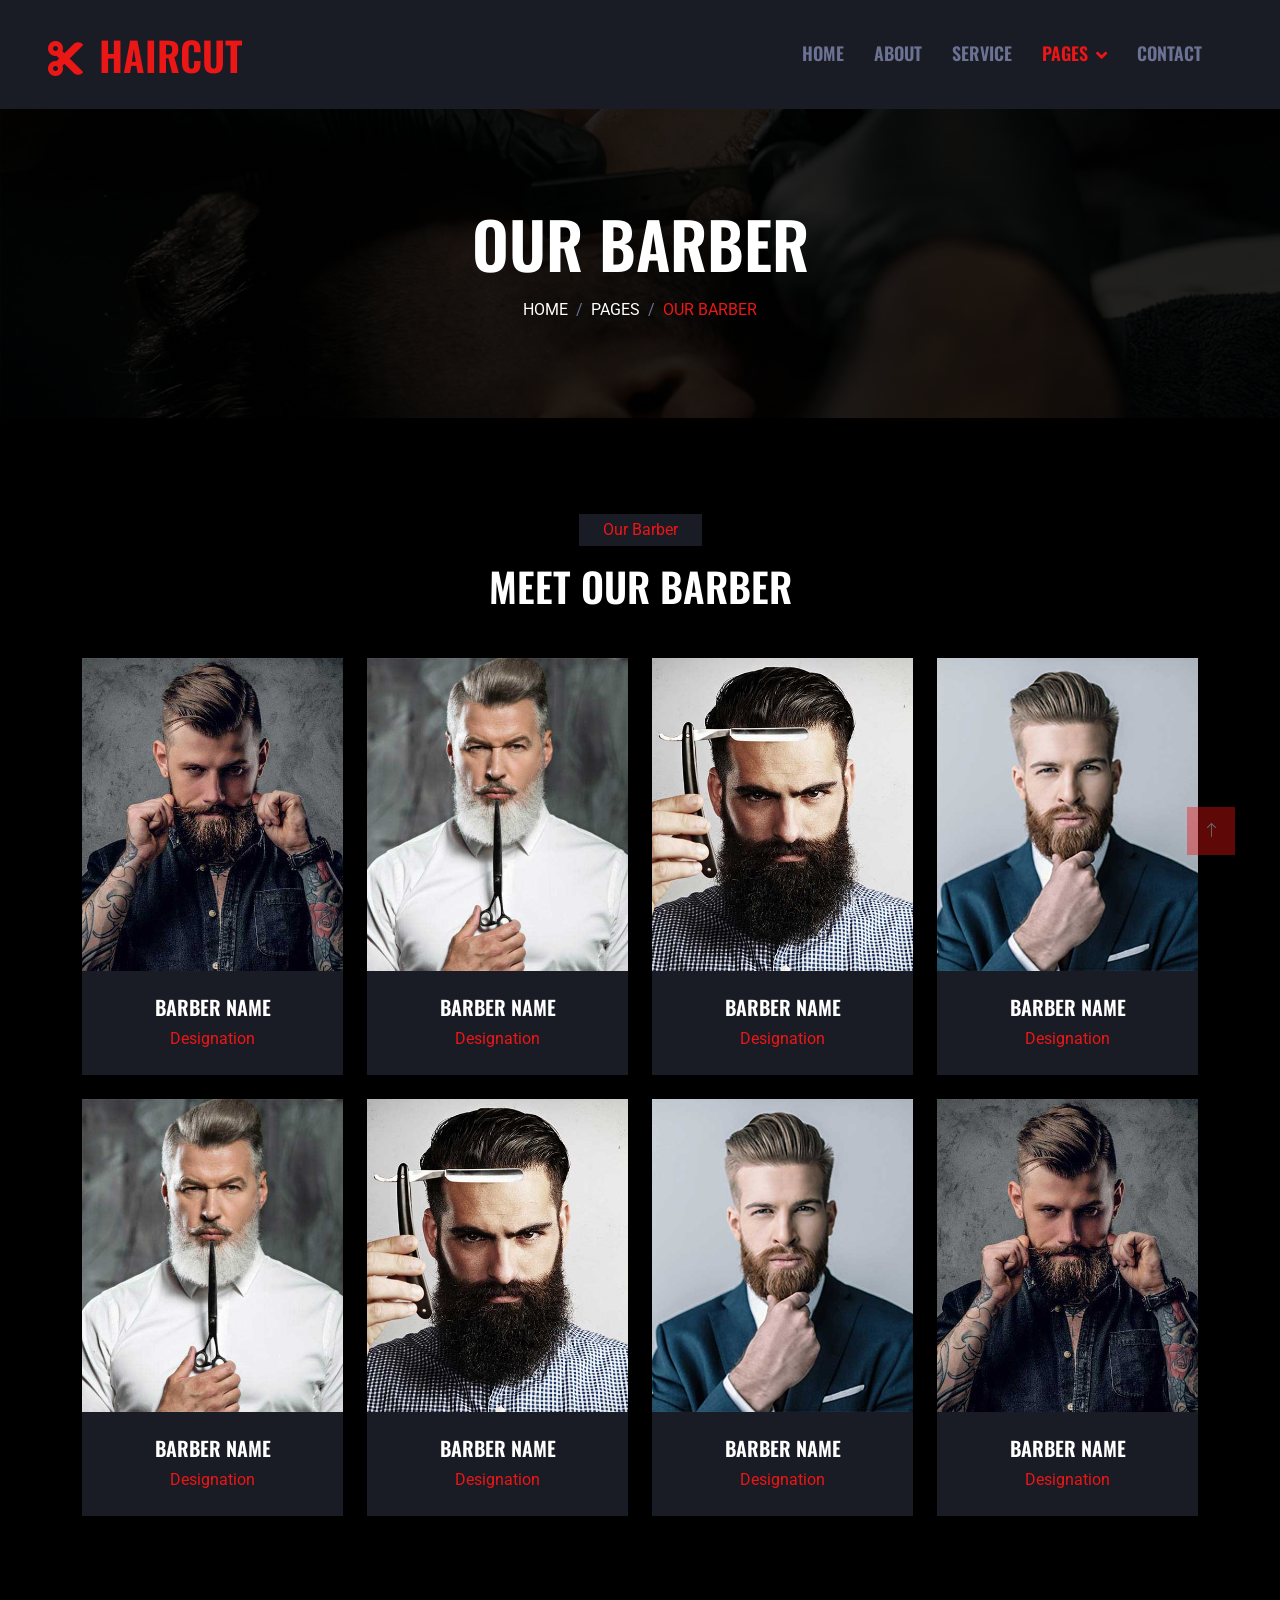
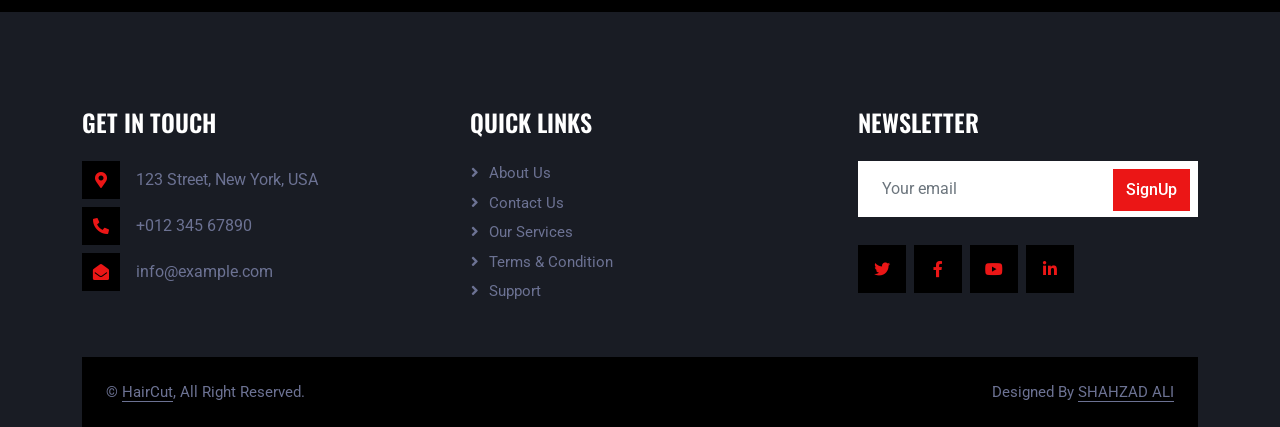
<file: team.html>
<!DOCTYPE html>
<html lang="en">
  <head>
    <meta charset="utf-8" />
    <title>HairCut - Hair Salon</title>
    <meta content="width=device-width, initial-scale=1.0" name="viewport" />
    <meta content="" name="keywords" />
    <meta content="" name="description" />

    <!-- Favicon -->
    <link href="img/haircut.png" rel="icon" />

    <!-- Google Web Fonts -->
    <link rel="preconnect" href="https://fonts.googleapis.com" />
    <link rel="preconnect" href="https://fonts.gstatic.com" crossorigin />
    <link
      href="https://fonts.googleapis.com/css2?family=Roboto:wght@400;500&family=Oswald:wght@600&display=swap"
      rel="stylesheet"
    />

    <!-- Icon Font Stylesheet -->
    <link
      href="https://cdnjs.cloudflare.com/ajax/libs/font-awesome/5.10.0/css/all.min.css"
      rel="stylesheet"
    />
    <link
      href="https://cdn.jsdelivr.net/npm/bootstrap-icons@1.4.1/font/bootstrap-icons.css"
      rel="stylesheet"
    />

    <!-- Libraries Stylesheet -->
    <link href="lib/animate/animate.min.css" rel="stylesheet" />
    <link href="lib/owlcarousel/assets/owl.carousel.min.css" rel="stylesheet" />

    <!-- Customized Bootstrap Stylesheet -->
    <link href="css/bootstrap.min.css" rel="stylesheet" />

    <!-- Template Stylesheet -->
    <link href="css/style.css" rel="stylesheet" />
  </head>

  <body>
    <!-- Spinner Start -->
    <div
      id="spinner"
      class="show bg-dark position-fixed translate-middle w-100 vh-100 top-50 start-50 d-flex align-items-center justify-content-center"
    >
      <div
        class="spinner-grow text-primary"
        style="width: 3rem; height: 3rem"
        role="status"
      >
        <span class="sr-only">Loading...</span>
      </div>
    </div>
    <!-- Spinner End -->

    <!-- Navbar Start -->
    <nav
      class="navbar navbar-expand-lg bg-secondary navbar-dark sticky-top py-lg-0 px-lg-5 wow fadeIn"
      data-wow-delay="0.1s"
    >
      <a href="index.html" class="navbar-brand ms-4 ms-lg-0">
        <h1 class="mb-0 text-primary text-uppercase">
          <i class="fa fa-cut me-3"></i>HairCut
        </h1>
      </a>
      <button
        type="button"
        class="navbar-toggler me-4"
        data-bs-toggle="collapse"
        data-bs-target="#navbarCollapse"
      >
        <span class="navbar-toggler-icon"></span>
      </button>
      <div class="collapse navbar-collapse" id="navbarCollapse">
        <div class="navbar-nav ms-auto p-4 p-lg-0">
          <a href="index.html" class="nav-item nav-link">Home</a>
          <a href="about.html" class="nav-item nav-link">About</a>
          <a href="service.html" class="nav-item nav-link">Service</a>
          <div class="nav-item dropdown">
            <a
              href="#"
              class="nav-link dropdown-toggle active"
              data-bs-toggle="dropdown"
              >Pages</a
            >
            <div class="dropdown-menu m-0">
              <a href="price.html" class="dropdown-item">Pricing Plan</a>
              <a href="team.html" class="dropdown-item active">Our Barber</a>
              <a href="open.html" class="dropdown-item">Working Hours</a>
              <a href="testimonial.html" class="dropdown-item">Testimonial</a>
              <a href="404.html" class="dropdown-item">404 Page</a>
            </div>
          </div>
          <a href="contact.html" class="nav-item nav-link">Contact</a>
        </div>
      </div>
    </nav>
    <!-- Navbar End -->

    <!-- Page Header Start -->
    <div
      class="container-fluid page-header py-5 mb-5 wow fadeIn"
      data-wow-delay="0.1s"
    >
      <div class="container text-center py-5">
        <h1
          class="display-3 text-white text-uppercase mb-3 animated slideInDown"
        >
          Our Barber
        </h1>
        <nav aria-label="breadcrumb animated slideInDown">
          <ol class="breadcrumb justify-content-center text-uppercase mb-0">
            <li class="breadcrumb-item">
              <a class="text-white" href="index.html">Home</a>
            </li>
            <li class="breadcrumb-item">
              <a class="text-white" href="#">Pages</a>
            </li>
            <li class="breadcrumb-item text-primary active" aria-current="page">
              Our Barber
            </li>
          </ol>
        </nav>
      </div>
    </div>
    <!-- Page Header End -->

    <!-- Team Start -->
    <div class="container-xxl py-5">
      <div class="container">
        <div
          class="text-center mx-auto mb-5 wow fadeInUp"
          data-wow-delay="0.1s"
          style="max-width: 600px"
        >
          <p class="d-inline-block bg-secondary text-primary py-1 px-4">
            Our Barber
          </p>
          <h1 class="text-uppercase">Meet Our Barber</h1>
        </div>
        <div class="row g-4">
          <div class="col-lg-3 col-md-6 wow fadeInUp" data-wow-delay="0.1s">
            <div class="team-item">
              <div class="team-img position-relative overflow-hidden">
                <img class="img-fluid" src="img/team-1.jpg" alt="" />
                <div class="team-social">
                  <a class="btn btn-square" href=""
                    ><i class="fab fa-facebook-f"></i
                  ></a>
                  <a class="btn btn-square" href=""
                    ><i class="fab fa-twitter"></i
                  ></a>
                  <a class="btn btn-square" href=""
                    ><i class="fab fa-instagram"></i
                  ></a>
                </div>
              </div>
              <div class="bg-secondary text-center p-4">
                <h5 class="text-uppercase">Barber Name</h5>
                <span class="text-primary">Designation</span>
              </div>
            </div>
          </div>
          <div class="col-lg-3 col-md-6 wow fadeInUp" data-wow-delay="0.3s">
            <div class="team-item">
              <div class="team-img position-relative overflow-hidden">
                <img class="img-fluid" src="img/team-2.jpg" alt="" />
                <div class="team-social">
                  <a class="btn btn-square" href=""
                    ><i class="fab fa-facebook-f"></i
                  ></a>
                  <a class="btn btn-square" href=""
                    ><i class="fab fa-twitter"></i
                  ></a>
                  <a class="btn btn-square" href=""
                    ><i class="fab fa-instagram"></i
                  ></a>
                </div>
              </div>
              <div class="bg-secondary text-center p-4">
                <h5 class="text-uppercase">Barber Name</h5>
                <span class="text-primary">Designation</span>
              </div>
            </div>
          </div>
          <div class="col-lg-3 col-md-6 wow fadeInUp" data-wow-delay="0.5s">
            <div class="team-item">
              <div class="team-img position-relative overflow-hidden">
                <img class="img-fluid" src="img/team-3.jpg" alt="" />
                <div class="team-social">
                  <a class="btn btn-square" href=""
                    ><i class="fab fa-facebook-f"></i
                  ></a>
                  <a class="btn btn-square" href=""
                    ><i class="fab fa-twitter"></i
                  ></a>
                  <a class="btn btn-square" href=""
                    ><i class="fab fa-instagram"></i
                  ></a>
                </div>
              </div>
              <div class="bg-secondary text-center p-4">
                <h5 class="text-uppercase">Barber Name</h5>
                <span class="text-primary">Designation</span>
              </div>
            </div>
          </div>
          <div class="col-lg-3 col-md-6 wow fadeInUp" data-wow-delay="0.7s">
            <div class="team-item">
              <div class="team-img position-relative overflow-hidden">
                <img class="img-fluid" src="img/team-4.jpg" alt="" />
                <div class="team-social">
                  <a class="btn btn-square" href=""
                    ><i class="fab fa-facebook-f"></i
                  ></a>
                  <a class="btn btn-square" href=""
                    ><i class="fab fa-twitter"></i
                  ></a>
                  <a class="btn btn-square" href=""
                    ><i class="fab fa-instagram"></i
                  ></a>
                </div>
              </div>
              <div class="bg-secondary text-center p-4">
                <h5 class="text-uppercase">Barber Name</h5>
                <span class="text-primary">Designation</span>
              </div>
            </div>
          </div>
          <div class="col-lg-3 col-md-6 wow fadeInUp" data-wow-delay="0.1s">
            <div class="team-item">
              <div class="team-img position-relative overflow-hidden">
                <img class="img-fluid" src="img/team-2.jpg" alt="" />
                <div class="team-social">
                  <a class="btn btn-square" href=""
                    ><i class="fab fa-facebook-f"></i
                  ></a>
                  <a class="btn btn-square" href=""
                    ><i class="fab fa-twitter"></i
                  ></a>
                  <a class="btn btn-square" href=""
                    ><i class="fab fa-instagram"></i
                  ></a>
                </div>
              </div>
              <div class="bg-secondary text-center p-4">
                <h5 class="text-uppercase">Barber Name</h5>
                <span class="text-primary">Designation</span>
              </div>
            </div>
          </div>
          <div class="col-lg-3 col-md-6 wow fadeInUp" data-wow-delay="0.3s">
            <div class="team-item">
              <div class="team-img position-relative overflow-hidden">
                <img class="img-fluid" src="img/team-3.jpg" alt="" />
                <div class="team-social">
                  <a class="btn btn-square" href=""
                    ><i class="fab fa-facebook-f"></i
                  ></a>
                  <a class="btn btn-square" href=""
                    ><i class="fab fa-twitter"></i
                  ></a>
                  <a class="btn btn-square" href=""
                    ><i class="fab fa-instagram"></i
                  ></a>
                </div>
              </div>
              <div class="bg-secondary text-center p-4">
                <h5 class="text-uppercase">Barber Name</h5>
                <span class="text-primary">Designation</span>
              </div>
            </div>
          </div>
          <div class="col-lg-3 col-md-6 wow fadeInUp" data-wow-delay="0.5s">
            <div class="team-item">
              <div class="team-img position-relative overflow-hidden">
                <img class="img-fluid" src="img/team-4.jpg" alt="" />
                <div class="team-social">
                  <a class="btn btn-square" href=""
                    ><i class="fab fa-facebook-f"></i
                  ></a>
                  <a class="btn btn-square" href=""
                    ><i class="fab fa-twitter"></i
                  ></a>
                  <a class="btn btn-square" href=""
                    ><i class="fab fa-instagram"></i
                  ></a>
                </div>
              </div>
              <div class="bg-secondary text-center p-4">
                <h5 class="text-uppercase">Barber Name</h5>
                <span class="text-primary">Designation</span>
              </div>
            </div>
          </div>
          <div class="col-lg-3 col-md-6 wow fadeInUp" data-wow-delay="0.7s">
            <div class="team-item">
              <div class="team-img position-relative overflow-hidden">
                <img class="img-fluid" src="img/team-1.jpg" alt="" />
                <div class="team-social">
                  <a class="btn btn-square" href=""
                    ><i class="fab fa-facebook-f"></i
                  ></a>
                  <a class="btn btn-square" href=""
                    ><i class="fab fa-twitter"></i
                  ></a>
                  <a class="btn btn-square" href=""
                    ><i class="fab fa-instagram"></i
                  ></a>
                </div>
              </div>
              <div class="bg-secondary text-center p-4">
                <h5 class="text-uppercase">Barber Name</h5>
                <span class="text-primary">Designation</span>
              </div>
            </div>
          </div>
        </div>
      </div>
    </div>
    <!-- Team End -->

    <!-- Footer Start -->
    <div
      class="container-fluid bg-secondary text-light footer mt-5 pt-5 wow fadeIn"
      data-wow-delay="0.1s"
    >
      <div class="container py-5">
        <div class="row g-5">
          <div class="col-lg-4 col-md-6">
            <h4 class="text-uppercase mb-4">Get In Touch</h4>
            <div class="d-flex align-items-center mb-2">
              <div class="btn-square bg-dark flex-shrink-0 me-3">
                <span class="fa fa-map-marker-alt text-primary"></span>
              </div>
              <span>123 Street, New York, USA</span>
            </div>
            <div class="d-flex align-items-center mb-2">
              <div class="btn-square bg-dark flex-shrink-0 me-3">
                <span class="fa fa-phone-alt text-primary"></span>
              </div>
              <span>+012 345 67890</span>
            </div>
            <div class="d-flex align-items-center">
              <div class="btn-square bg-dark flex-shrink-0 me-3">
                <span class="fa fa-envelope-open text-primary"></span>
              </div>
              <span>info@example.com</span>
            </div>
          </div>
          <div class="col-lg-4 col-md-6">
            <h4 class="text-uppercase mb-4">Quick Links</h4>
            <a class="btn btn-link" href="about.html">About Us</a>
            <a class="btn btn-link" href="contact.html">Contact Us</a>
            <a class="btn btn-link" href="service.html">Our Services</a>
            <a class="btn btn-link" href="index.html">Terms & Condition</a>
            <a class="btn btn-link" href="contact.html">Support</a>
          </div>
          <div class="col-lg-4 col-md-6">
            <h4 class="text-uppercase mb-4">Newsletter</h4>
            <form action="">
              <div class="position-relative mb-4">
                <input
                  class="form-control border-0 w-100 py-3 ps-4 pe-5"
                  type="text"
                  placeholder="Your email"
                  required
                />
                <button
                  type="submit"
                  class="btn btn-primary py-2 position-absolute top-0 end-0 mt-2 me-2"
                >
                  SignUp
                </button>
              </div>
            </form>
            <div class="d-flex pt-1 m-n1">
              <a class="btn btn-lg-square btn-dark text-primary m-1" href=""
                ><i class="fab fa-twitter"></i
              ></a>
              <a class="btn btn-lg-square btn-dark text-primary m-1" href=""
                ><i class="fab fa-facebook-f"></i
              ></a>
              <a class="btn btn-lg-square btn-dark text-primary m-1" href=""
                ><i class="fab fa-youtube"></i
              ></a>
              <a class="btn btn-lg-square btn-dark text-primary m-1" href=""
                ><i class="fab fa-linkedin-in"></i
              ></a>
            </div>
          </div>
        </div>
      </div>
      <div class="container">
        <div class="copyright">
          <div class="row">
            <div class="col-md-6 text-center text-md-start mb-3 mb-md-0">
              &copy; <a class="border-bottom" href="#">HairCut</a>, All Right
              Reserved.
            </div>
            <div class="col-md-6 text-center text-md-end">
              Designed By
              <a class="border-bottom" href="https://shahzadalihub.netlify.app"
                >SHAHZAD ALI</a
              >
            </div>
          </div>
        </div>
      </div>
    </div>
    <!-- Footer End -->

    <!-- Back to Top -->
    <a href="#" class="btn btn-primary btn-lg-square back-to-top"
      ><i class="bi bi-arrow-up"></i
    ></a>

    <!-- JavaScript Libraries -->
    <script src="https://code.jquery.com/jquery-3.4.1.min.js"></script>
    <script src="https://cdn.jsdelivr.net/npm/bootstrap@5.0.0/dist/js/bootstrap.bundle.min.js"></script>
    <script src="lib/wow/wow.min.js"></script>
    <script src="lib/easing/easing.min.js"></script>
    <script src="lib/waypoints/waypoints.min.js"></script>
    <script src="lib/owlcarousel/owl.carousel.min.js"></script>

    <!-- Template Javascript -->
    <script src="js/main.js"></script>
  </body>
</html>
</file>
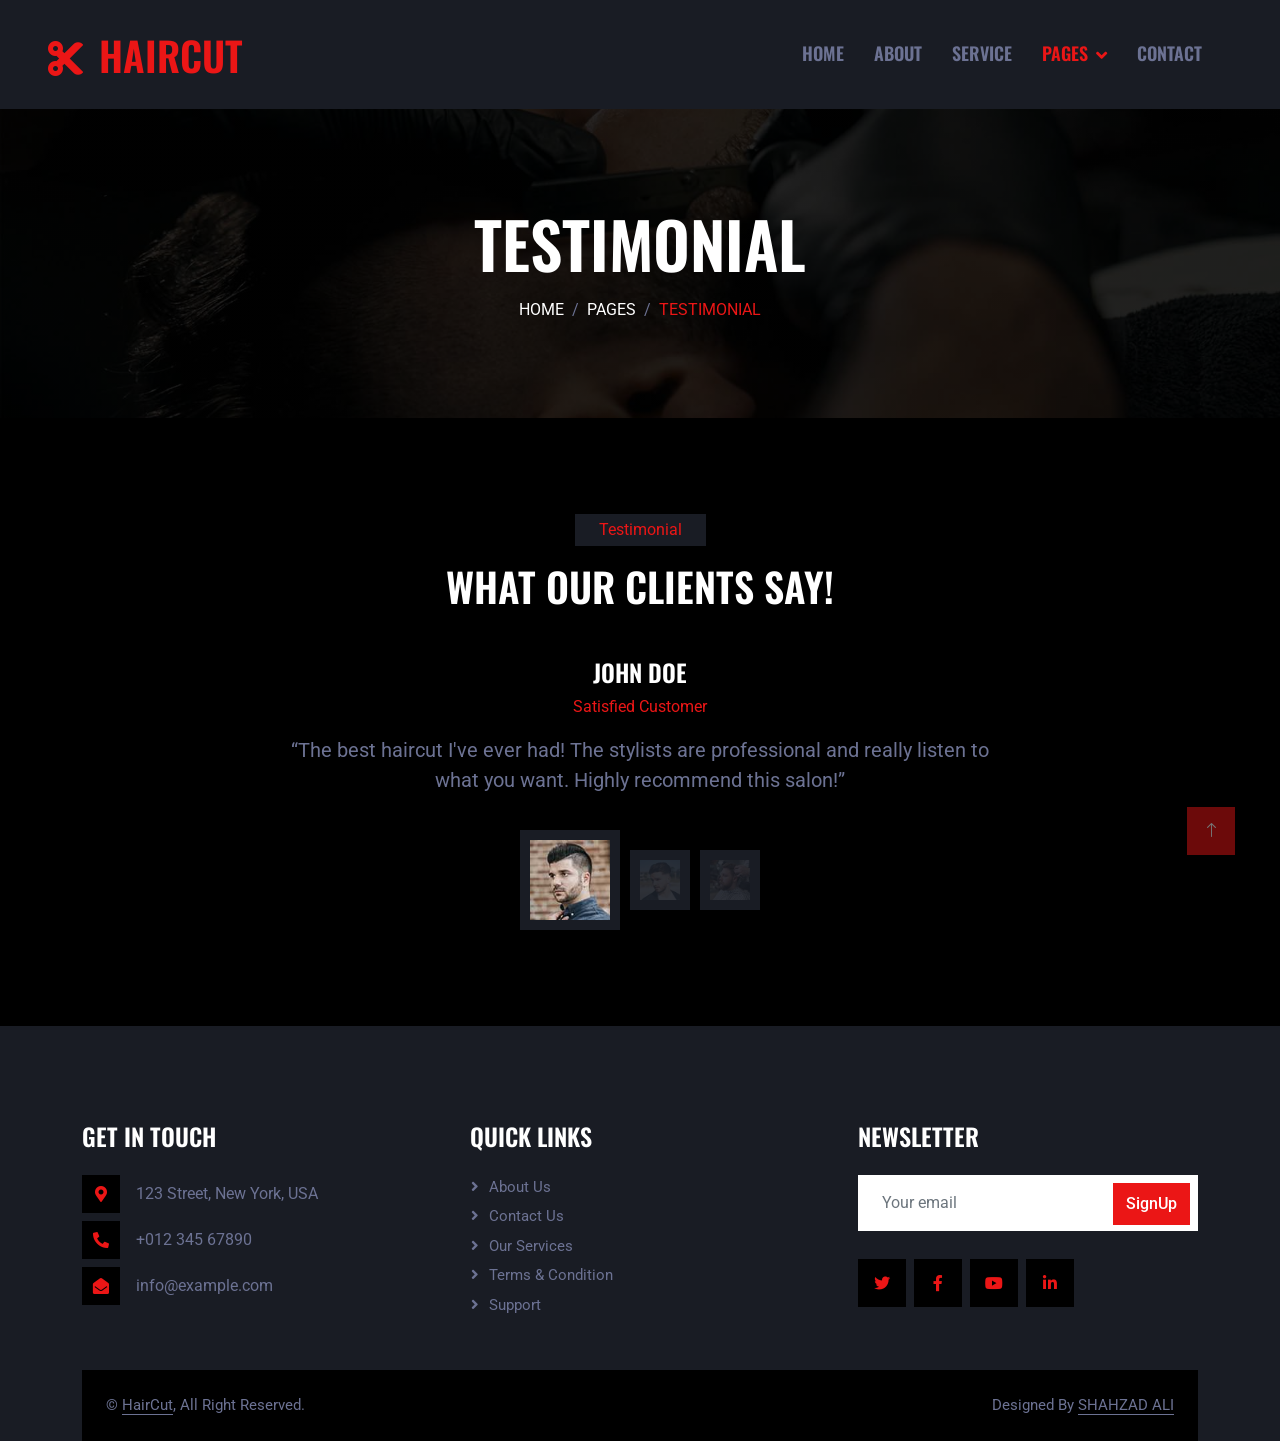
<file: testimonial.html>
<!DOCTYPE html>
<html lang="en">
  <head>
    <meta charset="utf-8" />
    <title>HairCut - Hair Salon</title>
    <meta content="width=device-width, initial-scale=1.0" name="viewport" />
    <meta content="" name="keywords" />
    <meta content="" name="description" />

    <!-- Favicon -->
    <link href="img/haircut.png" rel="icon" />

    <!-- Google Web Fonts -->
    <link rel="preconnect" href="https://fonts.googleapis.com" />
    <link rel="preconnect" href="https://fonts.gstatic.com" crossorigin />
    <link
      href="https://fonts.googleapis.com/css2?family=Roboto:wght@400;500&family=Oswald:wght@600&display=swap"
      rel="stylesheet"
    />

    <!-- Icon Font Stylesheet -->
    <link
      href="https://cdnjs.cloudflare.com/ajax/libs/font-awesome/5.10.0/css/all.min.css"
      rel="stylesheet"
    />
    <link
      href="https://cdn.jsdelivr.net/npm/bootstrap-icons@1.4.1/font/bootstrap-icons.css"
      rel="stylesheet"
    />

    <!-- Libraries Stylesheet -->
    <link href="lib/animate/animate.min.css" rel="stylesheet" />
    <link href="lib/owlcarousel/assets/owl.carousel.min.css" rel="stylesheet" />

    <!-- Customized Bootstrap Stylesheet -->
    <link href="css/bootstrap.min.css" rel="stylesheet" />

    <!-- Template Stylesheet -->
    <link href="css/style.css" rel="stylesheet" />
  </head>

  <body>
    <!-- Spinner Start -->
    <div
      id="spinner"
      class="show bg-dark position-fixed translate-middle w-100 vh-100 top-50 start-50 d-flex align-items-center justify-content-center"
    >
      <div
        class="spinner-grow text-primary"
        style="width: 3rem; height: 3rem"
        role="status"
      >
        <span class="sr-only">Loading...</span>
      </div>
    </div>
    <!-- Spinner End -->

    <!-- Navbar Start -->
    <nav
      class="navbar navbar-expand-lg bg-secondary navbar-dark sticky-top py-lg-0 px-lg-5 wow fadeIn"
      data-wow-delay="0.1s"
    >
      <a href="index.html" class="navbar-brand ms-4 ms-lg-0">
        <h1 class="mb-0 text-primary text-uppercase">
          <i class="fa fa-cut me-3"></i>HairCut
        </h1>
      </a>
      <button
        type="button"
        class="navbar-toggler me-4"
        data-bs-toggle="collapse"
        data-bs-target="#navbarCollapse"
      >
        <span class="navbar-toggler-icon"></span>
      </button>
      <div class="collapse navbar-collapse" id="navbarCollapse">
        <div class="navbar-nav ms-auto p-4 p-lg-0">
          <a href="index.html" class="nav-item nav-link">Home</a>
          <a href="about.html" class="nav-item nav-link">About</a>
          <a href="service.html" class="nav-item nav-link">Service</a>
          <div class="nav-item dropdown">
            <a
              href="#"
              class="nav-link dropdown-toggle active"
              data-bs-toggle="dropdown"
              >Pages</a
            >
            <div class="dropdown-menu m-0">
              <a href="price.html" class="dropdown-item">Pricing Plan</a>
              <a href="team.html" class="dropdown-item">Our Barber</a>
              <a href="open.html" class="dropdown-item">Working Hours</a>
              <a href="testimonial.html" class="dropdown-item active"
                >Testimonial</a
              >
              <a href="404.html" class="dropdown-item">404 Page</a>
            </div>
          </div>
          <a href="contact.html" class="nav-item nav-link">Contact</a>
        </div>
      </div>
    </nav>
    <!-- Navbar End -->

    <!-- Page Header Start -->
    <div
      class="container-fluid page-header py-5 mb-5 wow fadeIn"
      data-wow-delay="0.1s"
    >
      <div class="container text-center py-5">
        <h1
          class="display-3 text-white text-uppercase mb-3 animated slideInDown"
        >
          Testimonial
        </h1>
        <nav aria-label="breadcrumb animated slideInDown">
          <ol class="breadcrumb justify-content-center text-uppercase mb-0">
            <li class="breadcrumb-item">
              <a class="text-white" href="index.html">Home</a>
            </li>
            <li class="breadcrumb-item">
              <a class="text-white" href="#">Pages</a>
            </li>
            <li class="breadcrumb-item text-primary active" aria-current="page">
              Testimonial
            </li>
          </ol>
        </nav>
      </div>
    </div>
    <!-- Page Header End -->

    <!-- Testimonial Start -->
    <div class="container-xxl py-5">
      <div class="container">
        <div
          class="text-center mx-auto mb-5 wow fadeInUp"
          data-wow-delay="0.1s"
          style="max-width: 600px"
        >
          <p class="d-inline-block bg-secondary text-primary py-1 px-4">
            Testimonial
          </p>
          <h1 class="text-uppercase">What Our Clients Say!</h1>
        </div>
        <div
          class="owl-carousel testimonial-carousel wow fadeInUp"
          data-wow-delay="0.1s"
        >
          <!-- Testimonial Item -->
          <div
            class="testimonial-item text-center"
            data-dot="<img class='img-fluid' src='img/testimonial-1.jpg' alt='Client 1'>"
          >
            <h4 class="text-uppercase">John Doe</h4>
            <p class="text-primary">Satisfied Customer</p>
            <span class="fs-5"
              >“The best haircut I've ever had! The stylists are professional
              and really listen to what you want. Highly recommend this
              salon!”</span
            >
          </div>
          <!-- Testimonial Item -->
          <div
            class="testimonial-item text-center"
            data-dot="<img class='img-fluid' src='img/testimonial-2.jpg' alt='Client 2'>"
          >
            <h4 class="text-uppercase">Jane Smith</h4>
            <p class="text-primary">Regular Client</p>
            <span class="fs-5"
              >“I love coming here for my beard trims. The staff is friendly and
              the service is top-notch. Always a great experience!”</span
            >
          </div>
          <!-- Testimonial Item -->
          <div
            class="testimonial-item text-center"
            data-dot="<img class='img-fluid' src='img/testimonial-3.jpg' alt='Client 3'>"
          >
            <h4 class="text-uppercase">Michael Brown</h4>
            <p class="text-primary">Loyal Patron</p>
            <span class="fs-5"
              >“Fantastic service every time! From haircuts to hair dyeing, they
              always exceed my expectations. Best salon in town!”</span
            >
          </div>
        </div>
      </div>
    </div>
    <!-- Testimonial End -->

    <!-- Footer Start -->
    <div
      class="container-fluid bg-secondary text-light footer mt-5 pt-5 wow fadeIn"
      data-wow-delay="0.1s"
    >
      <div class="container py-5">
        <div class="row g-5">
          <div class="col-lg-4 col-md-6">
            <h4 class="text-uppercase mb-4">Get In Touch</h4>
            <div class="d-flex align-items-center mb-2">
              <div class="btn-square bg-dark flex-shrink-0 me-3">
                <span class="fa fa-map-marker-alt text-primary"></span>
              </div>
              <span>123 Street, New York, USA</span>
            </div>
            <div class="d-flex align-items-center mb-2">
              <div class="btn-square bg-dark flex-shrink-0 me-3">
                <span class="fa fa-phone-alt text-primary"></span>
              </div>
              <span>+012 345 67890</span>
            </div>
            <div class="d-flex align-items-center">
              <div class="btn-square bg-dark flex-shrink-0 me-3">
                <span class="fa fa-envelope-open text-primary"></span>
              </div>
              <span>info@example.com</span>
            </div>
          </div>
          <div class="col-lg-4 col-md-6">
            <h4 class="text-uppercase mb-4">Quick Links</h4>
            <a class="btn btn-link" href="about.html">About Us</a>
            <a class="btn btn-link" href="contact.html">Contact Us</a>
            <a class="btn btn-link" href="service.html">Our Services</a>
            <a class="btn btn-link" href="index.html">Terms & Condition</a>
            <a class="btn btn-link" href="contact.html">Support</a>
          </div>
          <div class="col-lg-4 col-md-6">
            <h4 class="text-uppercase mb-4">Newsletter</h4>
            <form action="">
              <div class="position-relative mb-4">
                <input
                  class="form-control border-0 w-100 py-3 ps-4 pe-5"
                  type="text"
                  placeholder="Your email"
                  required
                />
                <button
                  type="submit"
                  class="btn btn-primary py-2 position-absolute top-0 end-0 mt-2 me-2"
                >
                  SignUp
                </button>
              </div>
            </form>
            <div class="d-flex pt-1 m-n1">
              <a class="btn btn-lg-square btn-dark text-primary m-1" href=""
                ><i class="fab fa-twitter"></i
              ></a>
              <a class="btn btn-lg-square btn-dark text-primary m-1" href=""
                ><i class="fab fa-facebook-f"></i
              ></a>
              <a class="btn btn-lg-square btn-dark text-primary m-1" href=""
                ><i class="fab fa-youtube"></i
              ></a>
              <a class="btn btn-lg-square btn-dark text-primary m-1" href=""
                ><i class="fab fa-linkedin-in"></i
              ></a>
            </div>
          </div>
        </div>
      </div>
      <div class="container">
        <div class="copyright">
          <div class="row">
            <div class="col-md-6 text-center text-md-start mb-3 mb-md-0">
              &copy; <a class="border-bottom" href="#">HairCut</a>, All Right
              Reserved.
            </div>
            <div class="col-md-6 text-center text-md-end">
              Designed By
              <a class="border-bottom" href="https://shahzadalihub.netlify.app"
                >SHAHZAD ALI</a
              >
            </div>
          </div>
        </div>
      </div>
    </div>
    <!-- Footer End -->
    <!-- Back to Top -->
    <a href="#" class="btn btn-primary btn-lg-square back-to-top"
      ><i class="bi bi-arrow-up"></i
    ></a>

    <!-- JavaScript Libraries -->
    <script src="https://code.jquery.com/jquery-3.4.1.min.js"></script>
    <script src="https://cdn.jsdelivr.net/npm/bootstrap@5.0.0/dist/js/bootstrap.bundle.min.js"></script>
    <script src="lib/wow/wow.min.js"></script>
    <script src="lib/easing/easing.min.js"></script>
    <script src="lib/waypoints/waypoints.min.js"></script>
    <script src="lib/owlcarousel/owl.carousel.min.js"></script>

    <!-- Template Javascript -->
    <script src="js/main.js"></script>
  </body>
</html>
</file>
<file: css/style.css>
/********** Template CSS **********/
:root {
    --primary: #EB1616;
    --secondary: #191C24;
    --light: #6C7293;
    --dark: #000000;
}

.back-to-top {
    position: fixed;
    display: none;
    right: 45px;
    bottom: 45px;
    z-index: 99;
}


/*** Spinner ***/
#spinner {
    opacity: 0;
    visibility: hidden;
    transition: opacity .5s ease-out, visibility 0s linear .5s;
    z-index: 99999;
}

#spinner.show {
    transition: opacity .5s ease-out, visibility 0s linear 0s;
    visibility: visible;
    opacity: 1;
}


/*** Button ***/
.btn {
    font-weight: 500;
    transition: .5s;
}

.btn-square {
    width: 38px;
    height: 38px;
}

.btn-sm-square {
    width: 32px;
    height: 32px;
}

.btn-lg-square {
    width: 48px;
    height: 48px;
}

.btn-square,
.btn-sm-square,
.btn-lg-square {
    padding: 0;
    display: flex;
    align-items: center;
    justify-content: center;
    font-weight: normal;
}


/*** Navbar ***/
.navbar .dropdown-toggle::after {
    border: none;
    content: "\f107";
    font-family: "Font Awesome 5 Free";
    font-weight: 900;
    vertical-align: middle;
    margin-left: 8px;
}

.navbar .navbar-nav .nav-link {
    margin-right: 30px;
    padding: 40px 0;
    color: var(--light);
    font-family: 'Oswald', sans-serif;
    font-size: 18px;
    font-weight: 600;
    text-transform: uppercase;
    outline: none;
}

.navbar .navbar-nav .nav-link:hover,
.navbar .navbar-nav .nav-link.active {
    color: var(--primary);
}

.navbar.sticky-top {
    top: -100px;
    transition: .5s;
}

@media (max-width: 991.98px) {
    .navbar .navbar-nav .nav-link,
    .navbar.shadow-sm .navbar-nav .nav-link {
        margin-right: 0;
        padding: 10px 0;
    }

    .navbar .navbar-nav {
        margin-top: 8px;
        border-top: 1px solid var(--light);
    }
}

@media (min-width: 992px) {
    .navbar.shadow-sm .navbar-nav .nav-link {
        padding: 20px 0;
    }

    .navbar .nav-item .dropdown-menu {
        display: block;
        border: none;
        margin-top: 0;
        top: 150%;
        opacity: 0;
        visibility: hidden;
        transition: .5s;
    }

    .navbar .nav-item:hover .dropdown-menu {
        top: 100%;
        visibility: visible;
        transition: .5s;
        opacity: 1;
    }
}


/*** Header ***/
.carousel-caption {
    top: 0;
    left: 0;
    right: 0;
    bottom: 0;
    background: rgba(0, 0, 0, .85);
    z-index: 1;
}

.carousel-control-prev,
.carousel-control-next {
    width: 10%;
}

.carousel-control-prev-icon,
.carousel-control-next-icon {
    width: 3rem;
    height: 3rem;
}

@media (max-width: 768px) {
    #header-carousel .carousel-item {
        position: relative;
        min-height: 450px;
    }
    
    #header-carousel .carousel-item img {
        position: absolute;
        width: 100%;
        height: 100%;
        object-fit: cover;
    }
}

.page-header {
    background: linear-gradient(rgba(0, 0, 0, .85), rgba(0, 0, 0, .85)), url(../img/carousel-1.jpg) center center no-repeat;
    background-size: cover;
}

.breadcrumb-item + .breadcrumb-item::before {
    color: var(--light);
}


/*** Service ***/
.service-item .btn {
    position: absolute;
    right: -50px;
    bottom: -50px;
    width: 50px;
    height: 50px;
    color: var(--primary);
    background: var(--dark);
    opacity: 0;
}

.service-item:hover .btn {
    right: 0;
    bottom: 0;
    opacity: 1;
}


/*** Team ***/
.team-item .team-img::before,
.team-item .team-img::after {
    position: absolute;
    content: "";
    width: 0;
    height: 100%;
    top: 0;
    left: 0;
    background: rgba(0, 0, 0, .85);
    transition: .5s;
}

.team-item .team-img::after {
    left: auto;
    right: 0;
}

.team-item:hover .team-img::before,
.team-item:hover .team-img::after {
    width: 50%;
}

.team-item .team-img .team-social {
    position: absolute;
    width: 100%;
    height: 100%;
    top: 0;
    left: 0;
    display: flex;
    align-items: center;
    justify-content: center;
    transition: .5s;
    z-index: 3;
    opacity: 0;
}

.team-item:hover .team-img .team-social {
    transition-delay: .3s;
    opacity: 1;
}

.team-item .team-social .btn {
    display: inline-flex;
    margin: 0 3px;
    color: var(--primary);
    background: var(--dark);
}

.team-item .team-social .btn:hover {
    color: #FFFFFF;
    background: var(--primary);
}


/*** Testimonial ***/
.testimonial-carousel {
    max-width: 700px;
    margin: 0 auto;
}

.testimonial-carousel .owl-dots {
    margin-top: 35px;
    height: 100px;
    display: flex;
    align-items: center;
    justify-content: center;
}

.testimonial-carousel .owl-dots .owl-dot {
    width: 60px;
    height: 60px;
    margin: 0 5px;
    padding: 10px;
    background: var(--secondary);
    transition: .5s;
}

.testimonial-carousel .owl-dots .owl-dot.active {
    width: 100px;
    height: 100px;
}

.testimonial-carousel .owl-dots .owl-dot img {
    opacity: .1;
    transition: .5s;
}

.testimonial-carousel .owl-dots .owl-dot.active img {
    opacity: 1;
}


/*** Footer ***/
.footer .btn.btn-link {
    display: block;
    margin-bottom: 5px;
    padding: 0;
    text-align: left;
    color: var(--light);
    font-size: 15px;
    font-weight: normal;
    text-transform: capitalize;
    transition: .3s;
}

.footer .btn.btn-link::before {
    position: relative;
    content: "\f105";
    font-family: "Font Awesome 5 Free";
    font-weight: 900;
    margin-right: 10px;
}

.footer .btn.btn-link:hover {
    color: var(--primary);
    letter-spacing: 1px;
    box-shadow: none;
}

.footer .copyright {
    padding: 1.5rem;
    font-size: 15px;
    background: var(--dark);
}

.footer .copyright a {
    color: var(--light);
}

.footer .copyright a:hover {
    color: var(--primary);
}
</file>
